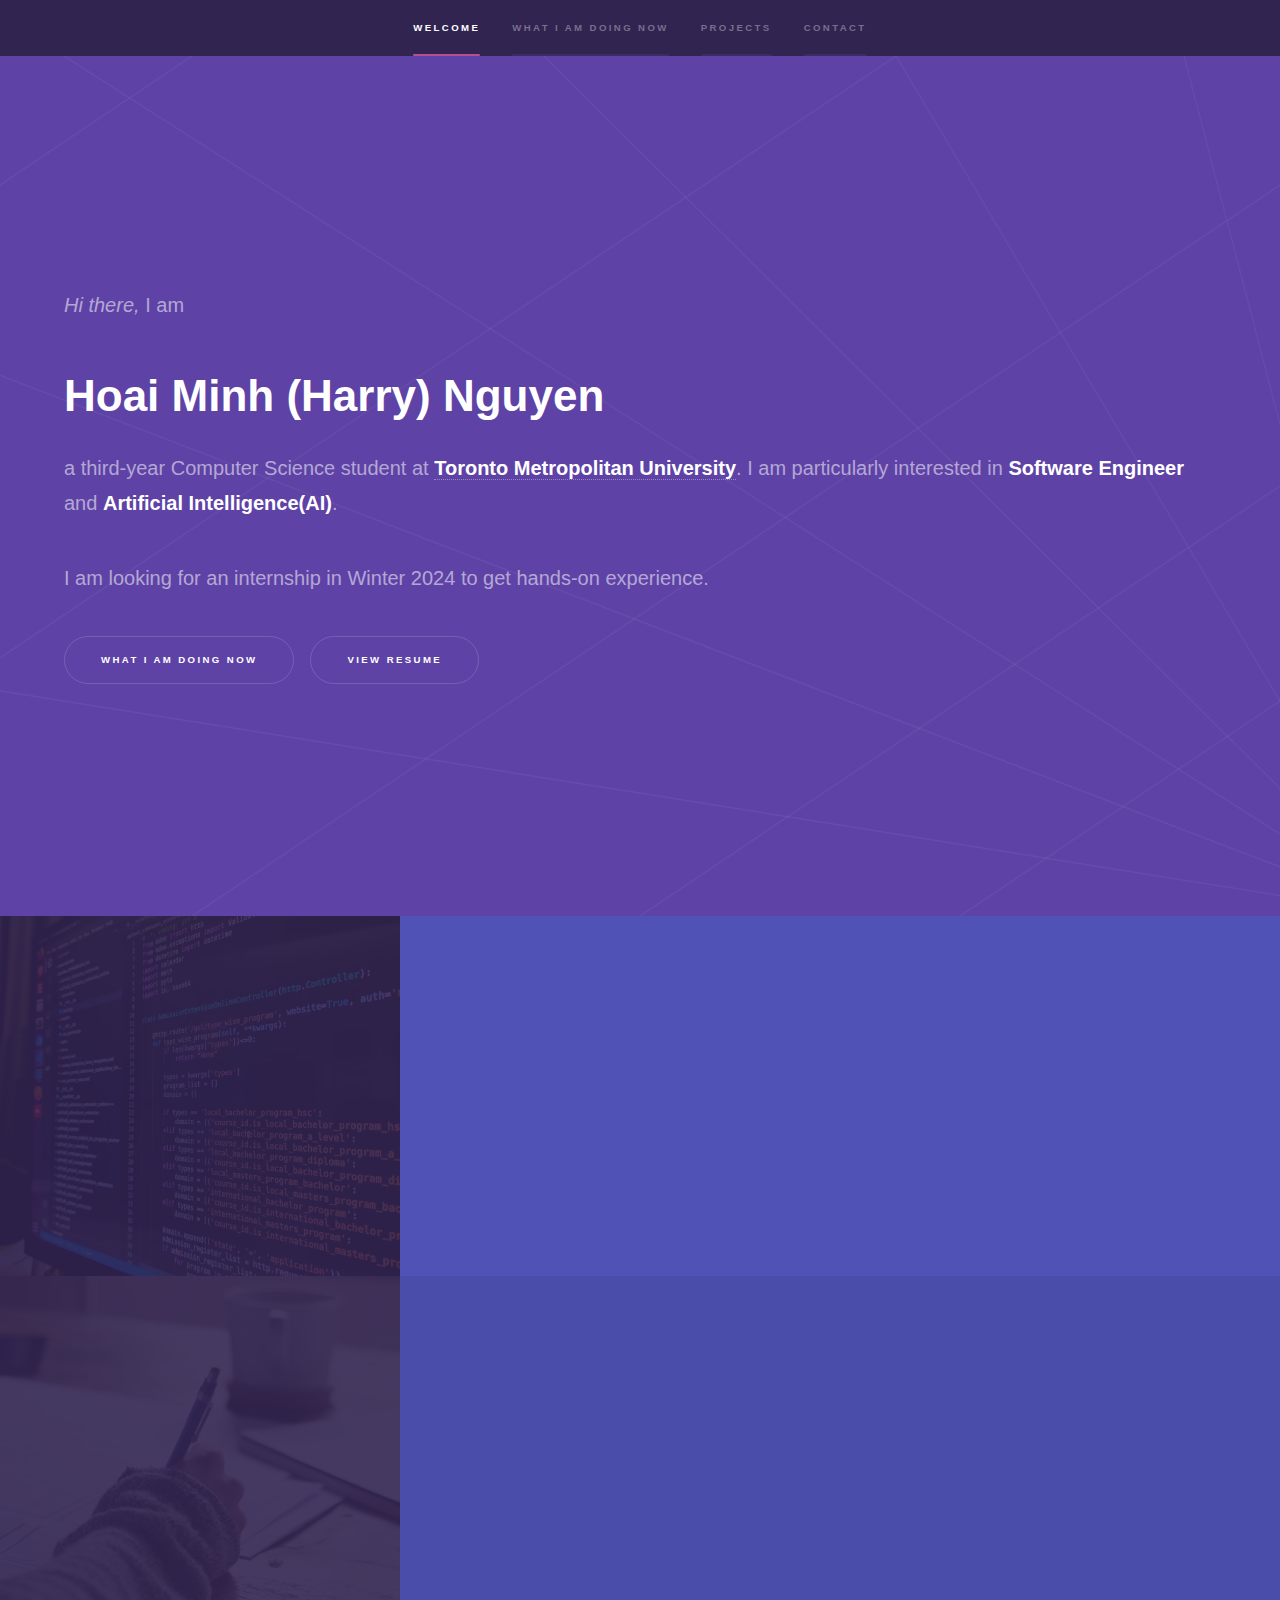
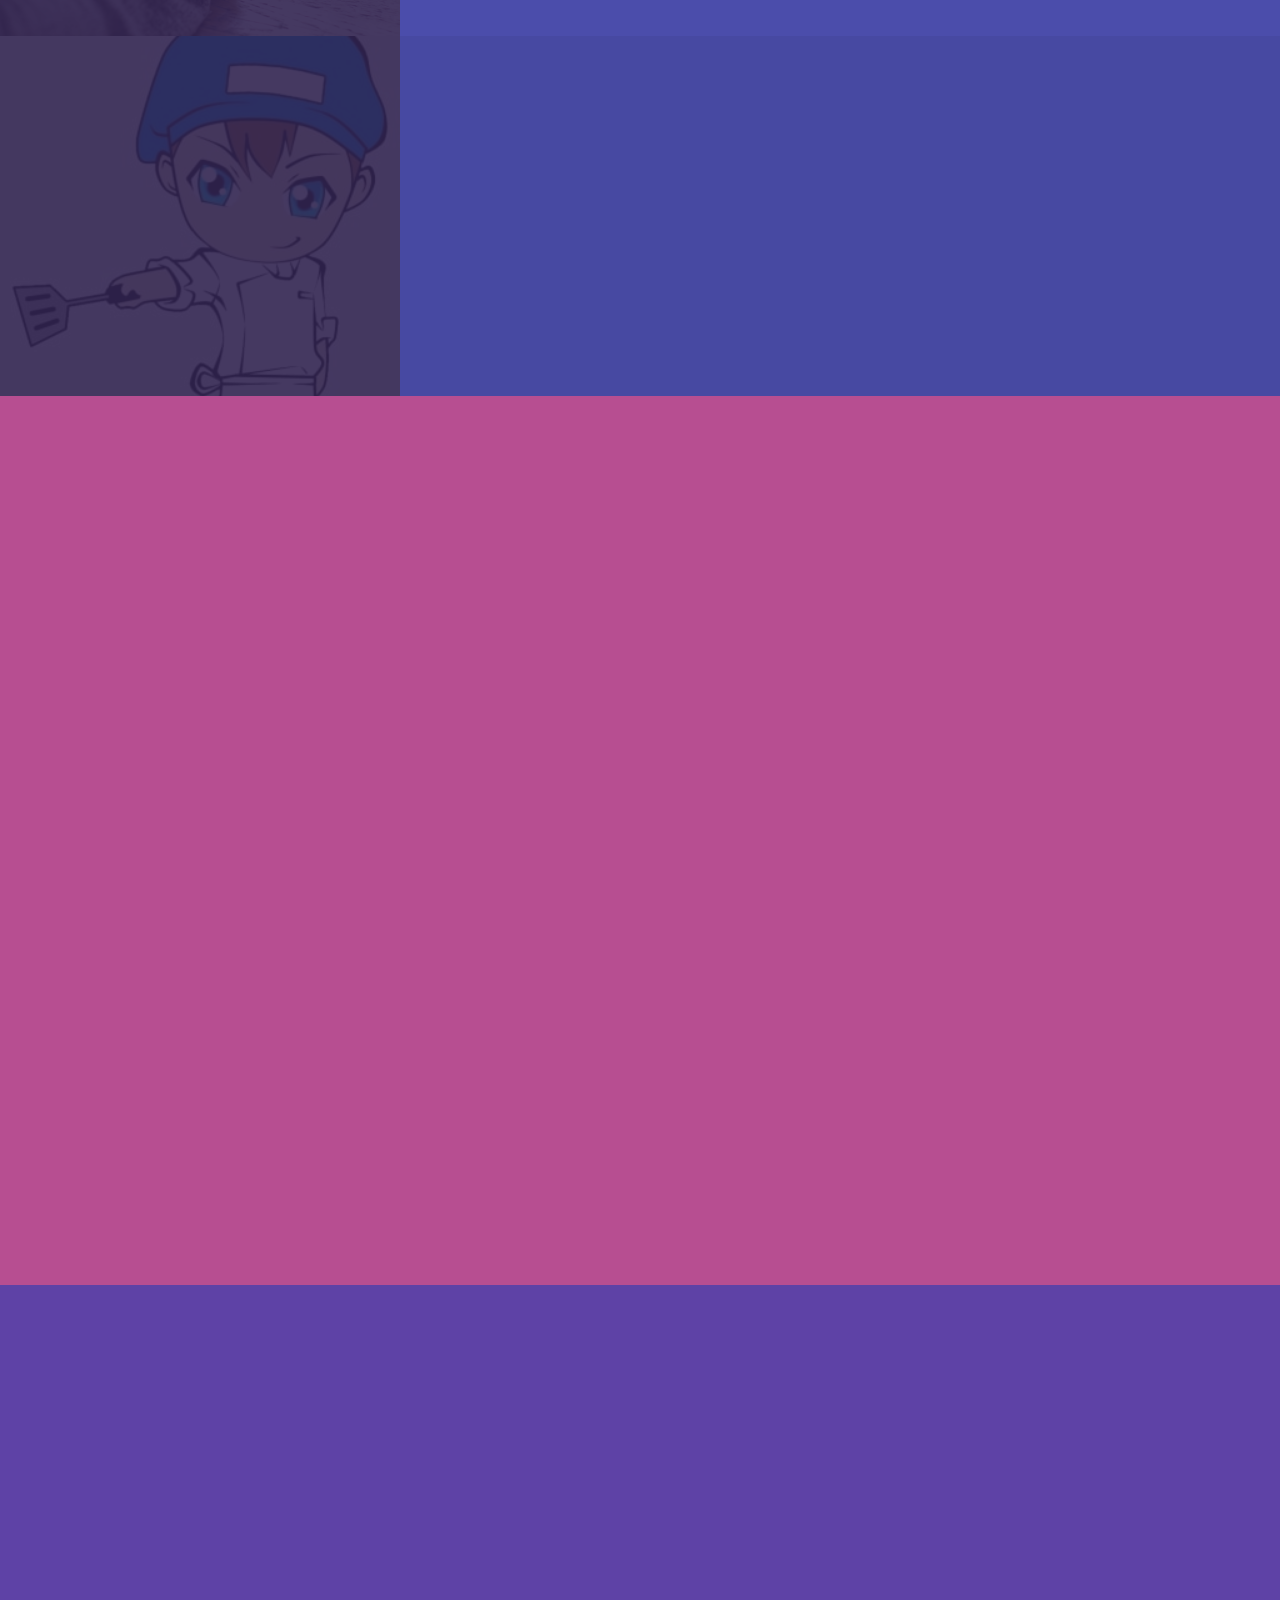
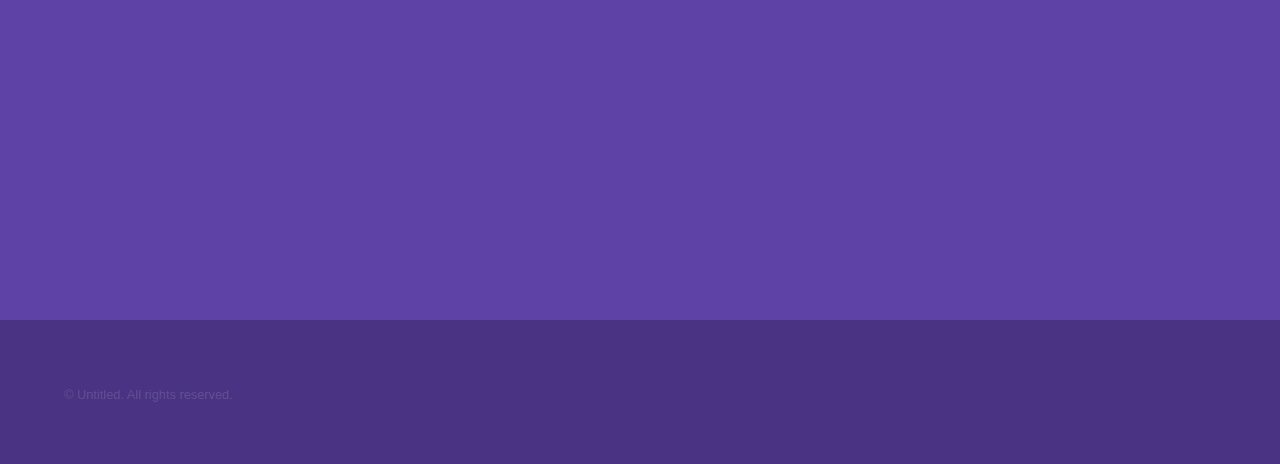
<file: index.html>
<!DOCTYPE HTML>

<html>
	<head>
		<title>Harry's Portfolio</title>
		<meta charset="utf-8" />
		<meta name="viewport" content="width=device-width, initial-scale=1, user-scalable=no" />
		<link rel="stylesheet" href="assets/css/main.css" />
		<noscript><link rel="stylesheet" href="assets/css/noscript.css" /></noscript>
	</head>
	<body class="is-preload">

		<!-- Sidebar -->
			<section id="sidebar">
				<div class="inner">
					<nav>
						<ul>
							<li><a href="#intro">Welcome</a></li>
							<li><a href="#one">What I am doing now</a></li>
							<li><a href="#two">Projects</a></li>
							<li><a href="#three">Contact</a></li>
						</ul>
					</nav>
				</div>
			</section>

		<!-- Wrapper -->
			<div id="wrapper">

				<!-- Intro -->
					<section id="intro" class="wrapper style1 fullscreen fade-up">
						<div class="inner">
							<p><em>Hi there, </em> I am</p>
							<h1>Hoai Minh (Harry) Nguyen</h1>
							<p>a third-year Computer Science student at  <a href="https://www.torontomu.ca/about/" target="_blank"><strong>Toronto Metropolitan University</strong></a>.
							I am particularly interested in <strong>Software Engineer</strong> and <strong>Artificial Intelligence(AI)</strong>.
							</p>
							<p>I am looking for an internship in Winter 2024 to get hands-on experience.</p>
							<ul class="actions">
								<li><a href="#one" class="button scrolly">What I am doing now</a></li>
								<li><a href="https://drive.google.com/file/d/1VvJ-MQIR0ob8voHSursbN7dNALaiKE5k/view?usp=sharing" class="button scrolly" target="_blank">View Resume</a></li>
							</ul>
						</div>
					</section>

				<!-- One -->
					<section id="one" class="wrapper style2 spotlights">
						<section>
							<a href="#one" class="image"><img src="images/pic01.jpg" alt="computer science" data-position="center center" /></a>
							<div class="content">
								<div class="inner">
									<h2>Full-time Student</h2>
									<p> I am currently a third-year student majoring in Computer Science at Toronto Metropolitan University. </p>
									<ul class="actions">
										<li><a href="student.html" class="button">Read more</a></li>
									</ul>
								</div>
							</div>
						</section>
						<section>
							<a href="#one" class="image"><img src="images/pic02.jpg" alt="" data-position="top center" /></a>
							<div class="content">
								<div class="inner">
									<h2>Dedicated Self-Taught</h2>
									<p>I am dedicated to enhancing my skills independently by taking extra online courses via Coursera or Youtube besides courses taught by universities.</p>
									<ul class="actions">
										<li><a href="selfTaught.html" class="button">Read more</a></li>
									</ul>
								</div>
							</div>
						</section>
						<section>
							<a href="#one" class="image"><img src="images/pic03.jpg" alt="" data-position="25% 25%" /></a>
							<div class="content">
								<div class="inner">
									<h2>Part-time Line Cook</h2>
									<p>I do have a part-time job as a line cook at <a href="https://localpubliceatery.com/neighbourhoods/liberty-village/" alt="" target="_blank">Local Public Eatery</a>, one of the best bars in Liberty Village.</p>
									<ul class="actions">
										<li><a href="partTimeJob.html" class="button">Read more</a></li>
									</ul>
								</div>
							</div>
						</section>
					</section>

				<!-- Two -->
					<section id="two" class="wrapper style3 fade-up">
						<div class="inner">
							<h2>Projects</h2>
							<p>These personal projects not only reflect my technical proficiency but also highlight my commitment to continuous learning and a genuine enthusiasm for technology.</p>
							<div class="features">
								<section>
									<!--<span class="icon solid major fa-code"></span> -->
									<h2>Worlde I</h2>
									<p>I build a clone of Wordle, a popular guessing game where the goal is to figure out the correct five-letter word of the day in 6 tries. <a href="./worlde/index.html" alt="" target="_blank">DEMO</a></p>
									<h3>Skills: HTML, CSS, JS</h3>
								</section>
								<section>
									<!--<span class="icon solid major fa-lock"></span> -->
									<h2>Wordle II</h2>
									<p>I build a second clone of Wordle, after learning new library named <strong>React</strong>. And I use <strong>React</strong> to build this version <a href="https://harryn03.github.io/wordle-react/" alt="" target="_blank">DEMO</a></p>
									<h3>Skills: ReactJs</h3>
								</section>
								<section>
									<!-- <span class="icon solid major fa-cog"></span> -->
									<h2>Ecommerce Website</h2>
									<p>E-commerce website project built with <strong>React</strong>. With a user-friendly interface, responsive design, and a dynamic product catalog, this website offers customers a visually appealing and intuitive platform to explore and purchase products <a href="https://harryn03.github.io/ecommerce_website/" alt="" target="_blank">DEMO</a></p>
									<h3>Skills: ReactJs</h3>
								</section>
								<!-- <section>
									<span class="icon solid major fa-desktop"></span>
									<h3>Veroeros quis lorem</h3>
									<p>Phasellus convallis elit id ullam corper amet et pulvinar. Duis aliquam turpis mauris, sed ultricies erat dapibus.</p>
								</section>
								<section>
									<span class="icon solid major fa-link"></span>
									<h3>Urna quis bibendum</h3>
									<p>Phasellus convallis elit id ullam corper amet et pulvinar. Duis aliquam turpis mauris, sed ultricies erat dapibus.</p>
								</section>
								<section>
									<span class="icon major fa-gem"></span>
									<h3>Aliquam urna dapibus</h3>
									<p>Phasellus convallis elit id ullam corper amet et pulvinar. Duis aliquam turpis mauris, sed ultricies erat dapibus.</p>
								</section>
							</div>
							<ul class="actions">
								<li><a href="generic.html" class="button">Learn more</a></li>
							</ul> -->
						</div>
					</section>

				<!-- Three -->
					<section id="three" class="wrapper style1 fade-up">
						<div class="inner">
							<h2>Contact</h2>
							<p>Thank you for your time. If you have any feedback, feel free to leave it below.</p>
							<div class="split style1">
								<section>
									<form method="post" action="#">
										<div class="fields">
											<div class="field half">
												<label for="name">Name</label>
												<input type="text" name="name" id="name" />
											</div>
											<div class="field half">
												<label for="email">Email</label>
												<input type="text" name="email" id="email" />
											</div>
											<div class="field">
												<label for="message">Message</label>
												<textarea name="message" id="message" rows="5"></textarea>
											</div>
										</div>
										<ul class="actions">
											<input type="submit" value="Send message">
										</ul>
									</form>
								</section>
								<section>
									<ul class="contact">
										<li>
											<h3>Address</h3>
											<span>Toronto, ON, Canada<br /> M6E 3R3<br />
											</span>
										</li>
										<li>
											<h3>Email</h3>
											<a href="#">hoaiminh.dev@gmail.com</a>
										</li>
										<li>
											<h3>Phone</h3>
											<span>(437) 256-2044</span>
										</li>
										<li>
											<h3>Social</h3>
											<ul class="icons">
												<li><a href="https://www.facebook.com/hoaiminh.nguyen2003/" alt="" target="_blank" class="icon brands fa-facebook-f"><span class="label">Facebook</span></a></li>
												<li><a href="https://github.com/harryN03" alt="" target="_blank" class="icon brands fa-github"><span class="label">GitHub</span></a></li>
												<li><a href="https://www.instagram.com/harry_ng03/" alt="" target="_blank" class="icon brands fa-instagram"><span class="label">Instagram</span></a></li>
												<li><a href="https://www.linkedin.com/in/harrynguyen2003/" alt="" target="_blank" class="icon brands fa-linkedin-in"><span class="label">LinkedIn</span></a></li>
											</ul>
										</li>
									</ul>
								</section>
							</div>
						</div>
					</section>

			</div>

		<!-- Footer -->
			<footer id="footer" class="wrapper style1-alt">
				<div class="inner">
					<ul class="menu">
						<li>&copy; Untitled. All rights reserved.</li>
					</ul>
				</div>
			</footer>

		<!-- Scripts -->
			<script src="assets/js/jquery.min.js"></script>
			<script src="assets/js/jquery.scrollex.min.js"></script>
			<script src="assets/js/jquery.scrolly.min.js"></script>
			<script src="assets/js/browser.min.js"></script>
			<script src="assets/js/breakpoints.min.js"></script>
			<script src="assets/js/util.js"></script>
			<script src="assets/js/main.js"></script>

	</body>
</html>
</file>
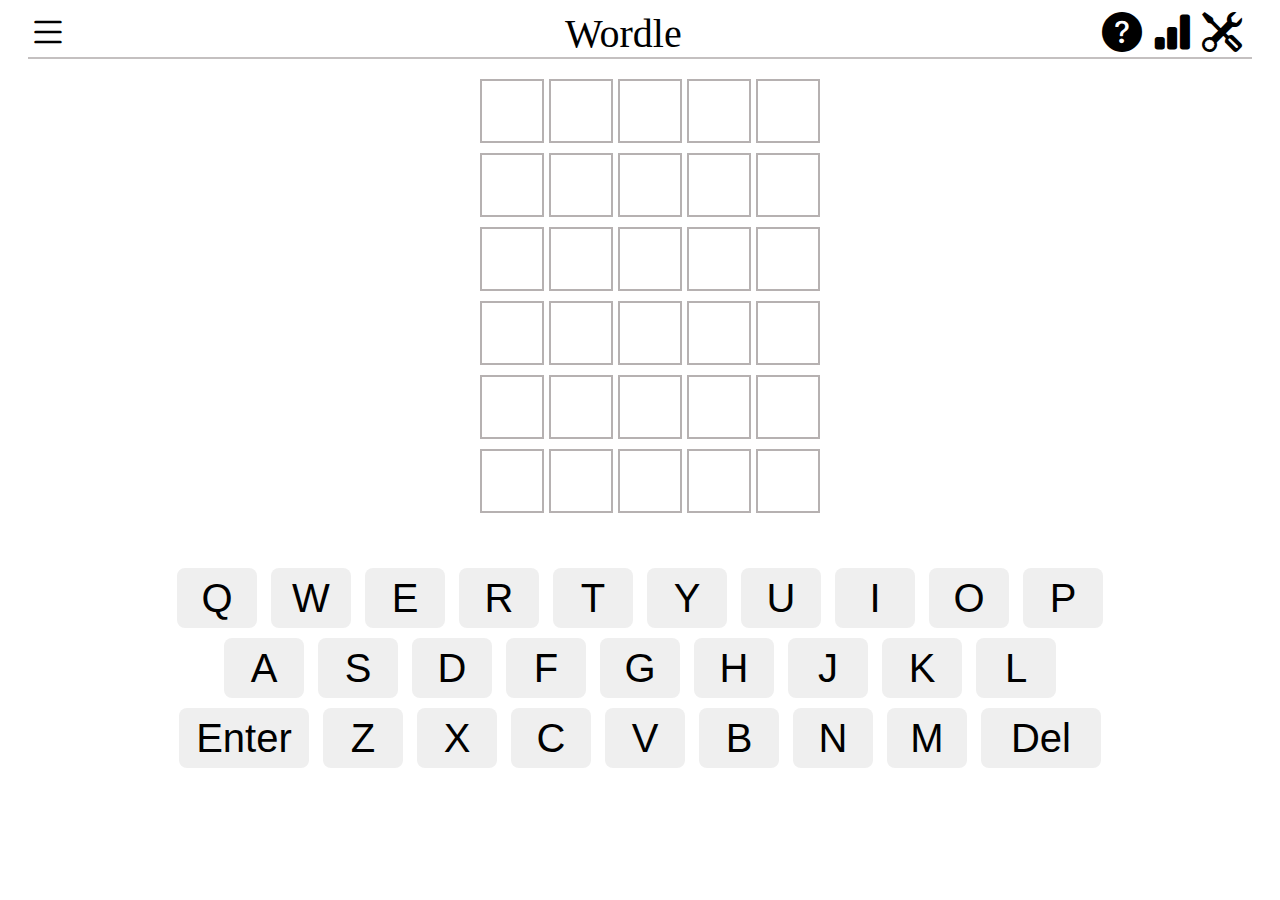
<file: worlde/index.html>
<!DOCTYPE html>
<html lang="en">
<head>
    <meta charset="UTF-8">
    <meta http-equiv="X-UA-Compatible" content="IE=edge">
    <meta name="viewport" content="width=device-width, initial-scale=1.0">
    <title>Wordle Clone</title>
    <link rel="stylesheet" href="styles.css">
    <link rel="stylesheet" href="https://cdn.jsdelivr.net/npm/bootstrap-icons@1.10.3/font/bootstrap-icons.css">
</head>
<body>
    <header>
        <div><i class="bi bi-list"></i></div>
        <div>Wordle</div>
        <div>
            <i class="bi bi-question-circle-fill"></i>
            <i class="bi bi-bar-chart-fill"></i>
            <i class="bi bi-tools"></i>
        </div>
    </header>

    <section class="game-board">
        <div class="row" id="row1" data-letters="">
            <div class="guess" id="row1guess1"></div>
            <div class="guess" id="row1guess2"></div>
            <div class="guess" id="row1guess3"></div>
            <div class="guess" id="row1guess4"></div>
            <div class="guess" id="row1guess5"></div>
        </div>
        <div class="row" id="row2" data-letters="">
            <div class="guess" id="row2guess1"></div>
            <div class="guess" id="row2guess2"></div>
            <div class="guess" id="row2guess3"></div>
            <div class="guess" id="row2guess4"></div>
            <div class="guess" id="row2guess5"></div>
        </div>
        <div class="row" id="row3" data-letters="">
            <div class="guess" id="row3guess1"></div>
            <div class="guess" id="row3guess2"></div>
            <div class="guess" id="row3guess3"></div>
            <div class="guess" id="row3guess4"></div>
            <div class="guess" id="row3guess5"></div>
        </div>
        <div class="row" id="row4" data-letters="">
            <div class="guess" id="row4guess1"></div>
            <div class="guess" id="row4guess2"></div>
            <div class="guess" id="row4guess3"></div>
            <div class="guess" id="row4guess4"></div>
            <div class="guess" id="row4guess5"></div>
        </div>
        <div class="row" id="row5" data-letters="">
            <div class="guess" id="row5guess1"></div>
            <div class="guess" id="row5guess2"></div>
            <div class="guess" id="row5guess3"></div>
            <div class="guess" id="row5guess4"></div>
            <div class="guess" id="row5guess5"></div>
        </div>
        <div class="row" id="row6" data-letters="">
            <div class="guess" id="row6guess1"></div>
            <div class="guess" id="row6guess2"></div>
            <div class="guess" id="row6guess3"></div>
            <div class="guess" id="row6guess4"></div>
            <div class="guess" id="row6guess5"></div>
        </div>
        <button class="playAgain play-again" type="button">Play Again</button>
    </section>
    
    <div id="keyboard">
        <div class="first-row">
            <button class="keyboard-button" id="Q">Q</button>
            <button class="keyboard-button" id="W">W</button>
            <button class="keyboard-button" id="E">E</button>
            <button class="keyboard-button" id="R">R</button>
            <button class="keyboard-button" id="T">T</button>
            <button class="keyboard-button" id="Y">Y</button>
            <button class="keyboard-button" id="U">U</button>
            <button class="keyboard-button" id="I">I</button>
            <button class="keyboard-button" id="O">O</button>
            <button class="keyboard-button" id="P">P</button>
        </div>
        <div class="second-row">
            <button class="keyboard-button" id="A">A</button>
            <button class="keyboard-button" id="S">S</button>
            <button class="keyboard-button" id="D">D</button>
            <button class="keyboard-button" id="F">F</button>
            <button class="keyboard-button" id="G">G</button>
            <button class="keyboard-button" id="H">H</button>
            <button class="keyboard-button" id="J">J</button>
            <button class="keyboard-button" id="K">K</button>
            <button class="keyboard-button" id="L">L</button>
        </div>
        <div class="third-row">
            <button class="keyboard-button" style="width: 130px">Enter</button>
            <button class="keyboard-button" id="Z">Z</button>
            <button class="keyboard-button" id="X">X</button>
            <button class="keyboard-button" id="C">C</button>
            <button class="keyboard-button" id="V">V</button>
            <button class="keyboard-button" id="B">B</button>
            <button class="keyboard-button" id="N">N</button>
            <button class="keyboard-button" id="M">M</button>
            <button class="keyboard-button" style="width: 120px">Del</button> 
        </div>
    </div>
    <section class="result">
        <div class="pop-up" id="lose-pop-up">
            <img src="sadFace.PNG" width="150">
            <p>You are out of guess</p>
            <p id="solution"></p>
            <button class="play-again">Try again</button>
        </div>   
        
        <div class="pop-up" id="win-pop-up">
            <img src="tick.PNG" width="150">
            <p>YOU WIN</p>
            <p>CONGRATULATION!!!</p>
            <div class="end">
                <button type="button" id="close">Close <i class="bi bi-x"></i></button>
                <button type="button" class="play-again">Play again</button>
            </div>
        </div>

        <div class="pop-up" id="alert">
            <img src="cross.PNG" width="150">
            <p>Your guess must contains 5 characters</p>
            <button type="button" id="close-alert">Close <i class="bi bi-x"></i></button>
        </div>
    </section>


    <section class="keyboard"></section>

    <script src="script.js" type="module"></script>
</body>
</html>
</file>
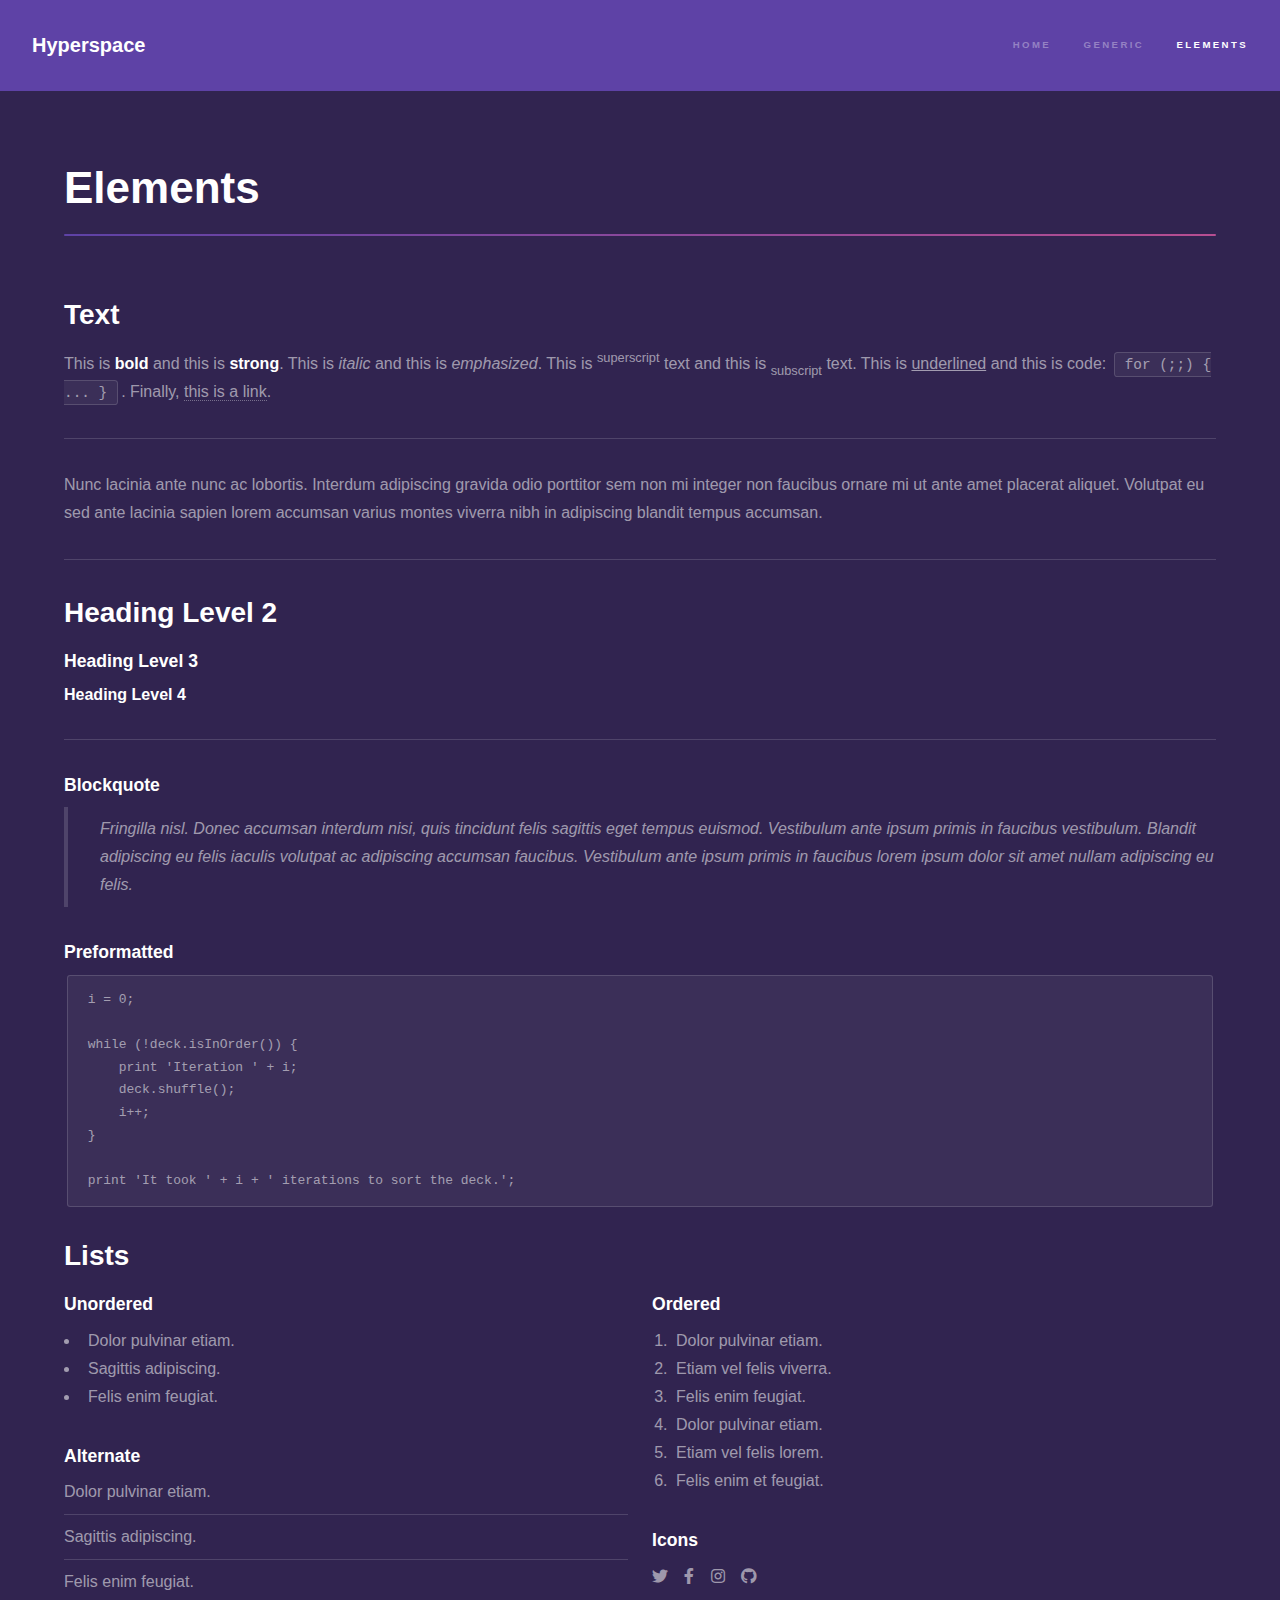
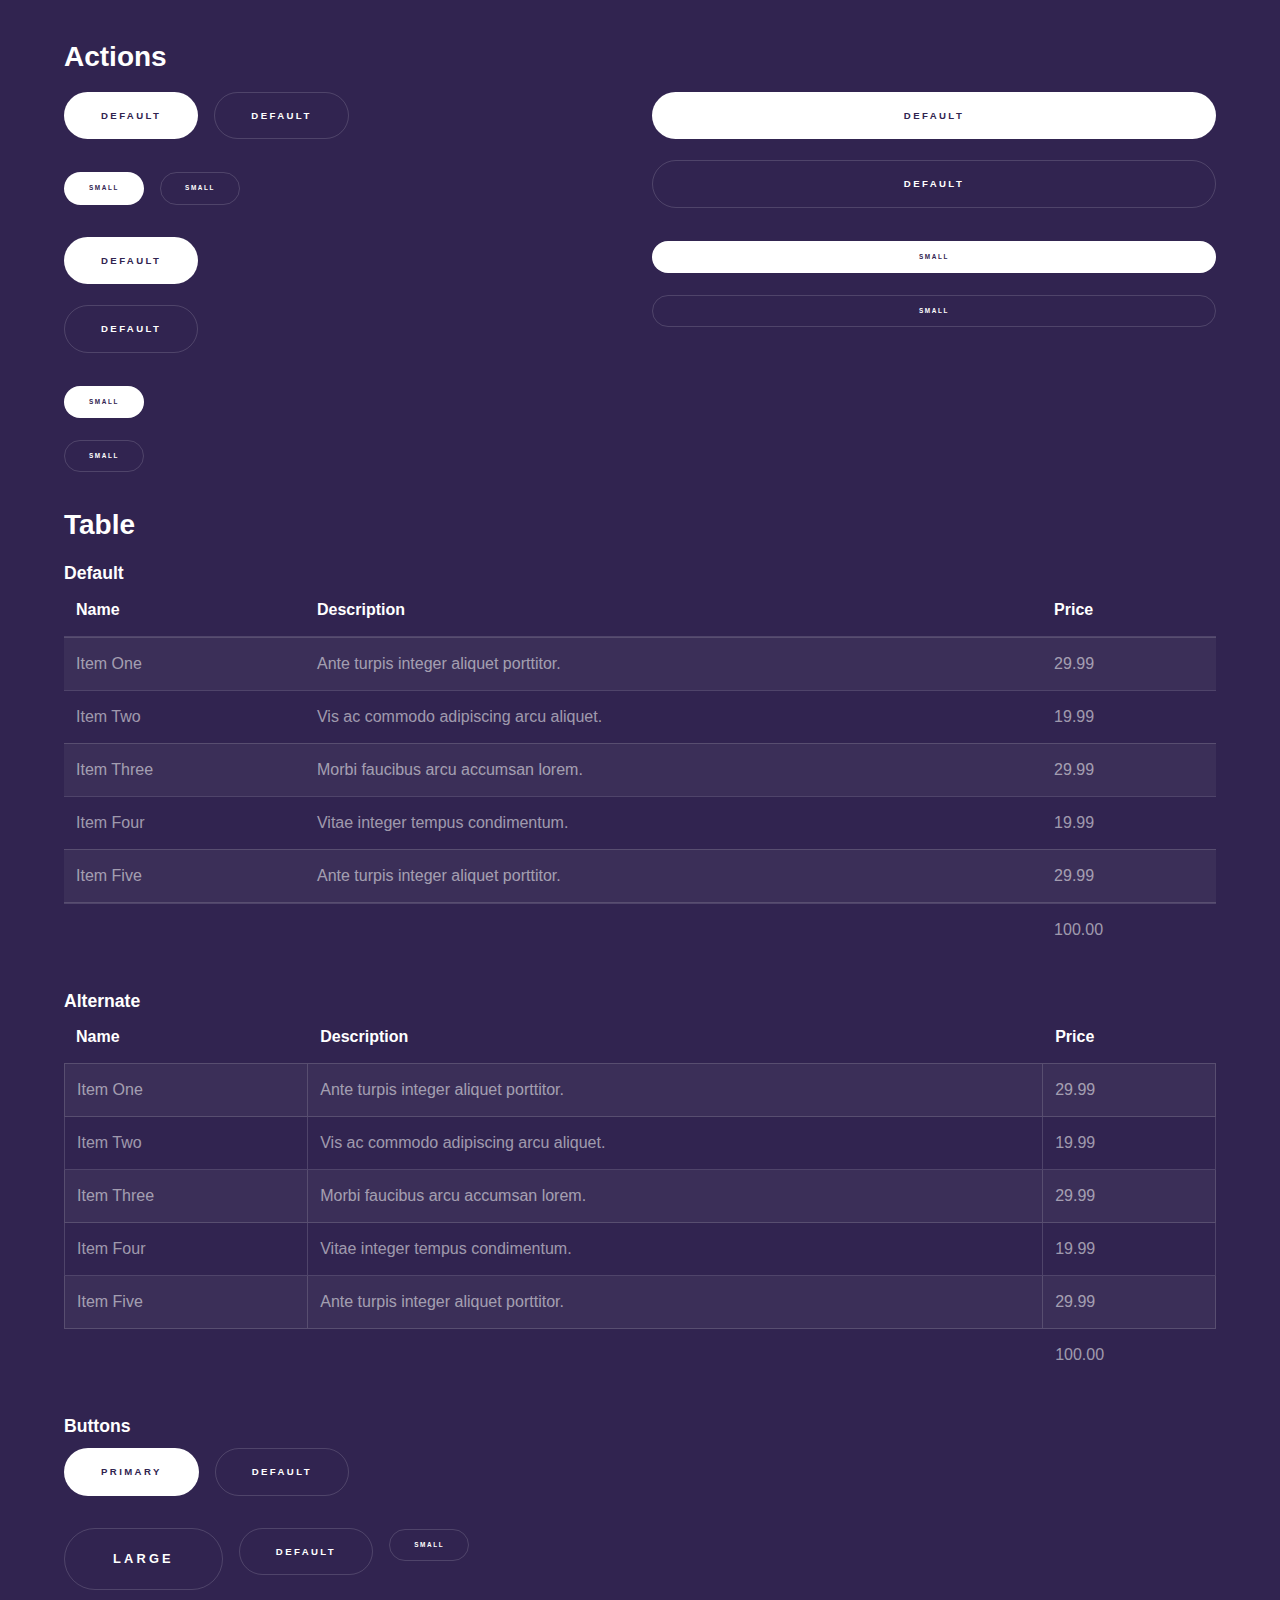
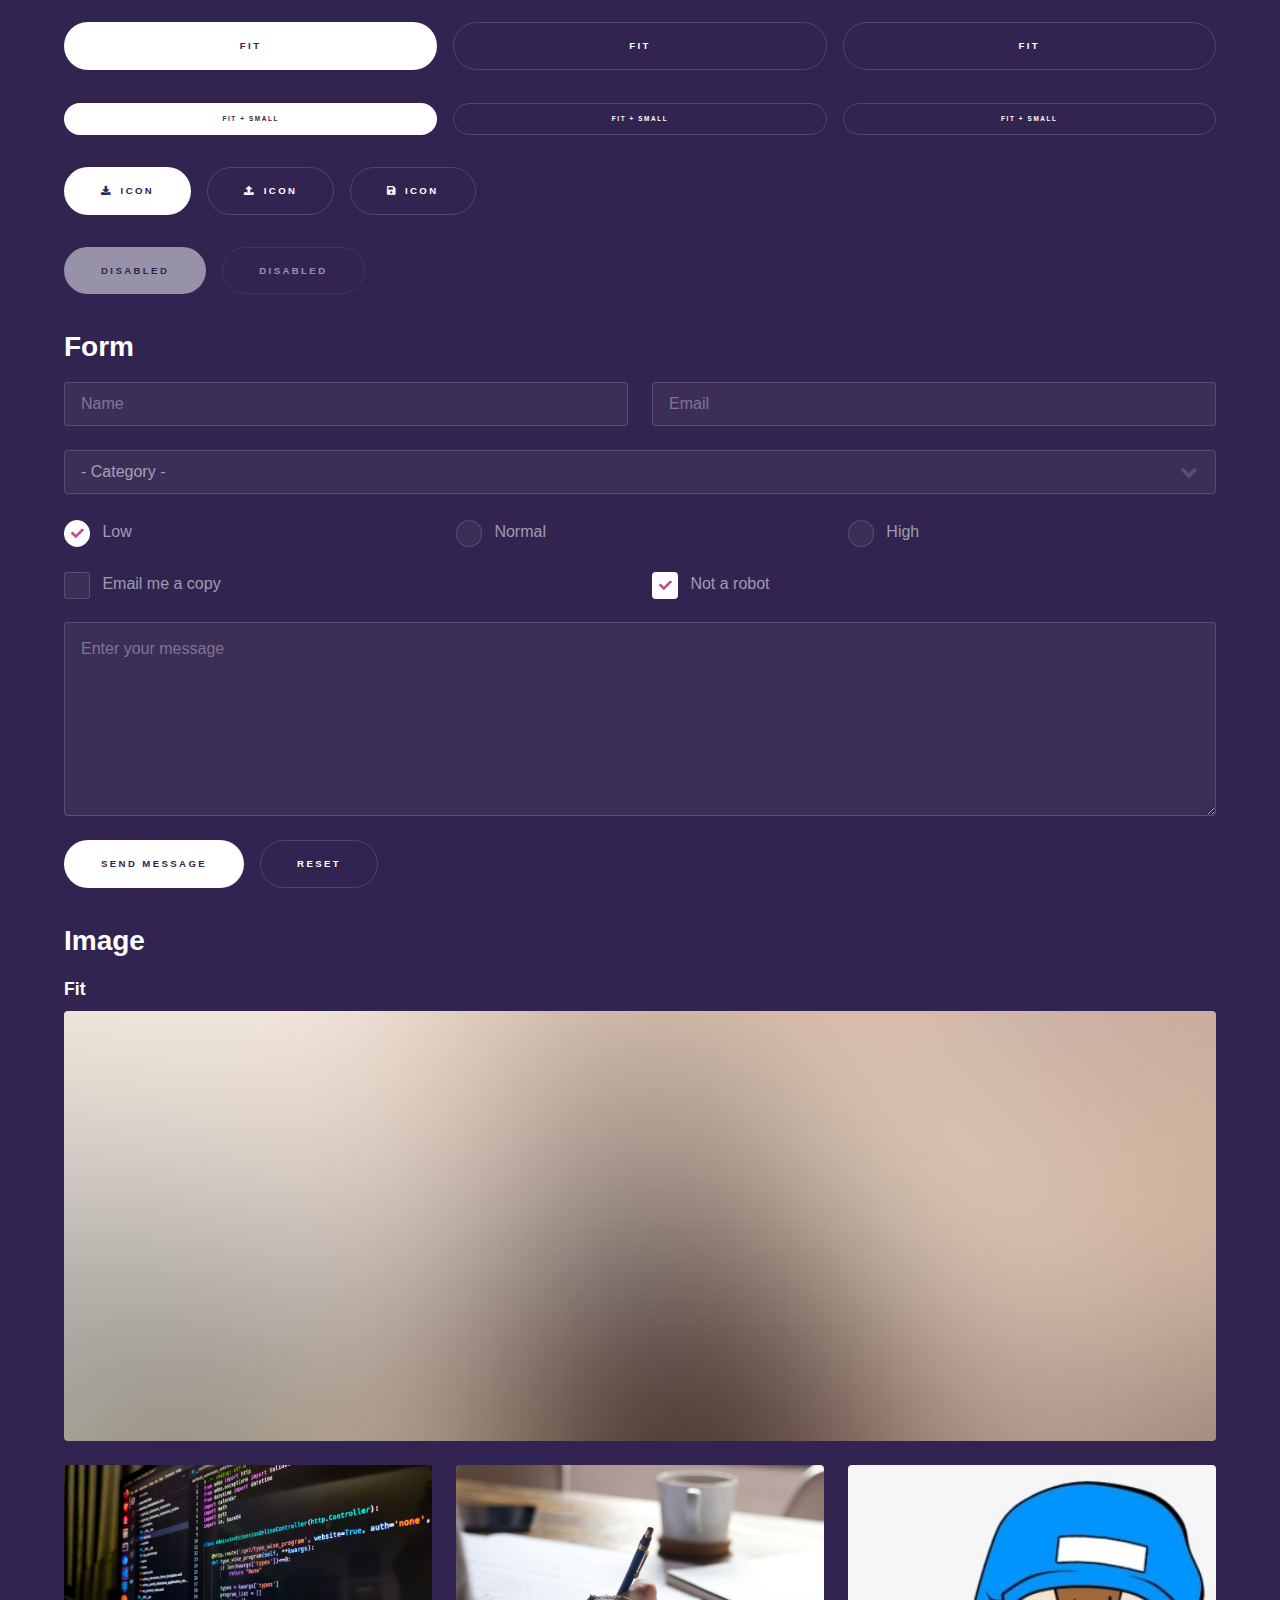
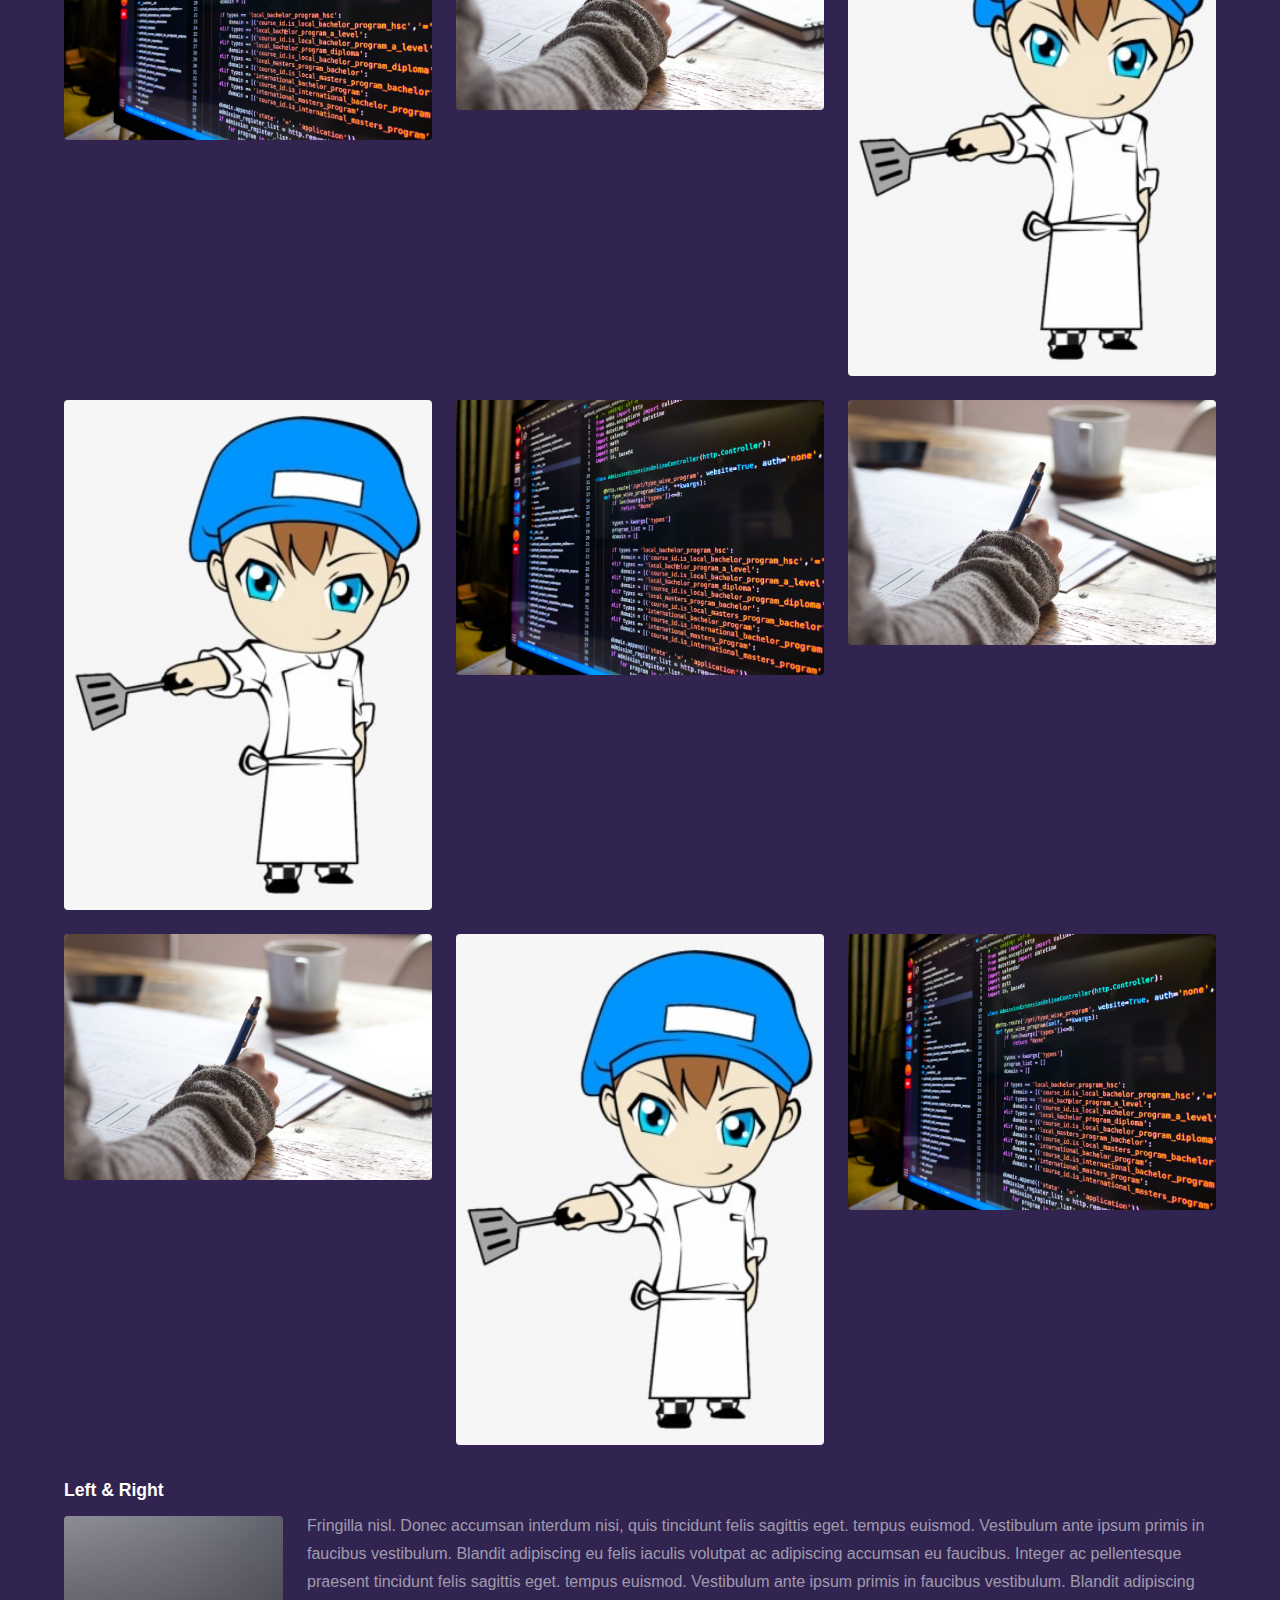
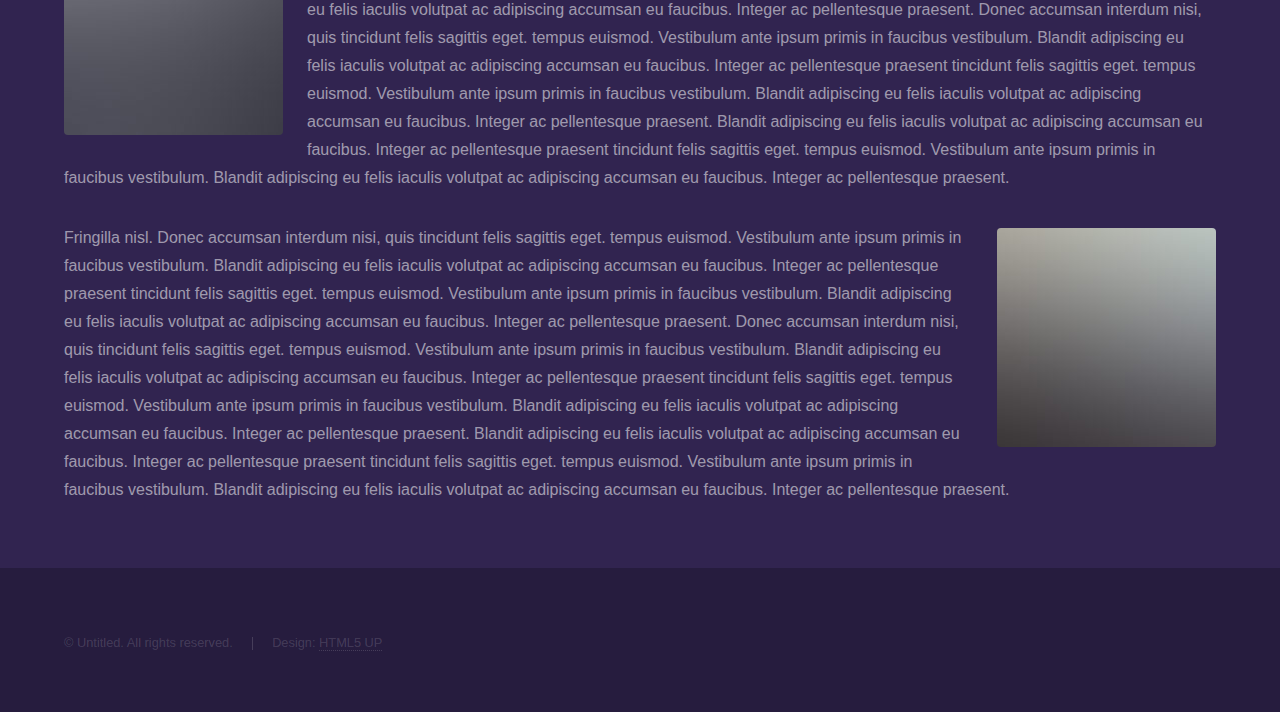
<file: elements.html>
<!DOCTYPE HTML>

<html>
	<head>
		<title>Elements - Hyperspace by HTML5 UP</title>
		<meta charset="utf-8" />
		<meta name="viewport" content="width=device-width, initial-scale=1, user-scalable=no" />
		<link rel="stylesheet" href="assets/css/main.css" />
		<noscript><link rel="stylesheet" href="assets/css/noscript.css" /></noscript>
	</head>
	<body class="is-preload">

		<!-- Header -->
			<header id="header">
				<a href="index.html" class="title">Hyperspace</a>
				<nav>
					<ul>
						<li><a href="index.html">Home</a></li>
						<li><a href="generic.html">Generic</a></li>
						<li><a href="elements.html"  class="active">Elements</a></li>
					</ul>
				</nav>
			</header>

		<!-- Wrapper -->
			<div id="wrapper">

				<!-- Main -->
					<section id="main" class="wrapper">
						<div class="inner">
							<h1 class="major">Elements</h1>

							<!-- Text -->
								<section>
									<h2>Text</h2>
									<p>This is <b>bold</b> and this is <strong>strong</strong>. This is <i>italic</i> and this is <em>emphasized</em>.
									This is <sup>superscript</sup> text and this is <sub>subscript</sub> text.
									This is <u>underlined</u> and this is code: <code>for (;;) { ... }</code>. Finally, <a href="#">this is a link</a>.</p>
									<hr />
									<p>Nunc lacinia ante nunc ac lobortis. Interdum adipiscing gravida odio porttitor sem non mi integer non faucibus ornare mi ut ante amet placerat aliquet. Volutpat eu sed ante lacinia sapien lorem accumsan varius montes viverra nibh in adipiscing blandit tempus accumsan.</p>
									<hr />
									<h2>Heading Level 2</h2>
									<h3>Heading Level 3</h3>
									<h4>Heading Level 4</h4>
									<hr />
									<h3>Blockquote</h3>
									<blockquote>Fringilla nisl. Donec accumsan interdum nisi, quis tincidunt felis sagittis eget tempus euismod. Vestibulum ante ipsum primis in faucibus vestibulum. Blandit adipiscing eu felis iaculis volutpat ac adipiscing accumsan faucibus. Vestibulum ante ipsum primis in faucibus lorem ipsum dolor sit amet nullam adipiscing eu felis.</blockquote>
									<h3>Preformatted</h3>
									<pre><code>i = 0;

while (!deck.isInOrder()) {
    print 'Iteration ' + i;
    deck.shuffle();
    i++;
}

print 'It took ' + i + ' iterations to sort the deck.';</code></pre>
								</section>

							<!-- Lists -->
								<section>
									<h2>Lists</h2>
									<div class="row">
										<div class="col-6 col-12-medium">
											<h3>Unordered</h3>
											<ul>
												<li>Dolor pulvinar etiam.</li>
												<li>Sagittis adipiscing.</li>
												<li>Felis enim feugiat.</li>
											</ul>
											<h3>Alternate</h3>
											<ul class="alt">
												<li>Dolor pulvinar etiam.</li>
												<li>Sagittis adipiscing.</li>
												<li>Felis enim feugiat.</li>
											</ul>
										</div>
										<div class="col-6 col-12-medium">
											<h3>Ordered</h3>
											<ol>
												<li>Dolor pulvinar etiam.</li>
												<li>Etiam vel felis viverra.</li>
												<li>Felis enim feugiat.</li>
												<li>Dolor pulvinar etiam.</li>
												<li>Etiam vel felis lorem.</li>
												<li>Felis enim et feugiat.</li>
											</ol>
											<h3>Icons</h3>
											<ul class="icons">
												<li><a href="#" class="icon brands fa-twitter"><span class="label">Twitter</span></a></li>
												<li><a href="#" class="icon brands fa-facebook-f"><span class="label">Facebook</span></a></li>
												<li><a href="#" class="icon brands fa-instagram"><span class="label">Instagram</span></a></li>
												<li><a href="#" class="icon brands fa-github"><span class="label">Github</span></a></li>
											</ul>
										</div>
									</div>
									<h2>Actions</h2>
									<div class="row">
										<div class="col-6 col-12-medium">
											<ul class="actions">
												<li><a href="#" class="button primary">Default</a></li>
												<li><a href="#" class="button">Default</a></li>
											</ul>
											<ul class="actions small">
												<li><a href="#" class="button primary small">Small</a></li>
												<li><a href="#" class="button small">Small</a></li>
											</ul>
											<ul class="actions stacked">
												<li><a href="#" class="button primary">Default</a></li>
												<li><a href="#" class="button">Default</a></li>
											</ul>
											<ul class="actions stacked">
												<li><a href="#" class="button primary small">Small</a></li>
												<li><a href="#" class="button small">Small</a></li>
											</ul>
										</div>
										<div class="col-6 col-12-medium">
											<ul class="actions stacked">
												<li><a href="#" class="button primary fit">Default</a></li>
												<li><a href="#" class="button fit">Default</a></li>
											</ul>
											<ul class="actions stacked">
												<li><a href="#" class="button primary small fit">Small</a></li>
												<li><a href="#" class="button small fit">Small</a></li>
											</ul>
										</div>
									</div>
								</section>

							<!-- Table -->
								<section>
									<h2>Table</h2>
									<h3>Default</h3>
									<div class="table-wrapper">
										<table>
											<thead>
												<tr>
													<th>Name</th>
													<th>Description</th>
													<th>Price</th>
												</tr>
											</thead>
											<tbody>
												<tr>
													<td>Item One</td>
													<td>Ante turpis integer aliquet porttitor.</td>
													<td>29.99</td>
												</tr>
												<tr>
													<td>Item Two</td>
													<td>Vis ac commodo adipiscing arcu aliquet.</td>
													<td>19.99</td>
												</tr>
												<tr>
													<td>Item Three</td>
													<td> Morbi faucibus arcu accumsan lorem.</td>
													<td>29.99</td>
												</tr>
												<tr>
													<td>Item Four</td>
													<td>Vitae integer tempus condimentum.</td>
													<td>19.99</td>
												</tr>
												<tr>
													<td>Item Five</td>
													<td>Ante turpis integer aliquet porttitor.</td>
													<td>29.99</td>
												</tr>
											</tbody>
											<tfoot>
												<tr>
													<td colspan="2"></td>
													<td>100.00</td>
												</tr>
											</tfoot>
										</table>
									</div>

									<h3>Alternate</h3>
									<div class="table-wrapper">
										<table class="alt">
											<thead>
												<tr>
													<th>Name</th>
													<th>Description</th>
													<th>Price</th>
												</tr>
											</thead>
											<tbody>
												<tr>
													<td>Item One</td>
													<td>Ante turpis integer aliquet porttitor.</td>
													<td>29.99</td>
												</tr>
												<tr>
													<td>Item Two</td>
													<td>Vis ac commodo adipiscing arcu aliquet.</td>
													<td>19.99</td>
												</tr>
												<tr>
													<td>Item Three</td>
													<td> Morbi faucibus arcu accumsan lorem.</td>
													<td>29.99</td>
												</tr>
												<tr>
													<td>Item Four</td>
													<td>Vitae integer tempus condimentum.</td>
													<td>19.99</td>
												</tr>
												<tr>
													<td>Item Five</td>
													<td>Ante turpis integer aliquet porttitor.</td>
													<td>29.99</td>
												</tr>
											</tbody>
											<tfoot>
												<tr>
													<td colspan="2"></td>
													<td>100.00</td>
												</tr>
											</tfoot>
										</table>
									</div>
								</section>

							<!-- Buttons -->
								<section>
									<h3>Buttons</h3>
									<ul class="actions">
										<li><a href="#" class="button primary">Primary</a></li>
										<li><a href="#" class="button">Default</a></li>
									</ul>
									<ul class="actions">
										<li><a href="#" class="button large">Large</a></li>
										<li><a href="#" class="button">Default</a></li>
										<li><a href="#" class="button small">Small</a></li>
									</ul>
									<ul class="actions fit">
										<li><a href="#" class="button primary fit">Fit</a></li>
										<li><a href="#" class="button fit">Fit</a></li>
										<li><a href="#" class="button fit">Fit</a></li>
									</ul>
									<ul class="actions fit small">
										<li><a href="#" class="button primary fit small">Fit + Small</a></li>
										<li><a href="#" class="button fit small">Fit + Small</a></li>
										<li><a href="#" class="button fit small">Fit + Small</a></li>
									</ul>
									<ul class="actions">
										<li><a href="#" class="button primary icon solid fa-download">Icon</a></li>
										<li><a href="#" class="button icon solid fa-upload">Icon</a></li>
										<li><a href="#" class="button icon solid fa-save">Icon</a></li>
									</ul>
									<ul class="actions">
										<li><span class="button primary disabled">Disabled</span></li>
										<li><span class="button disabled">Disabled</span></li>
									</ul>
								</section>

							<!-- Form -->
								<section>
									<h2>Form</h2>
									<form method="post" action="#">
										<div class="row gtr-uniform">
											<div class="col-6 col-12-xsmall">
												<input type="text" name="demo-name" id="demo-name" value="" placeholder="Name" />
											</div>
											<div class="col-6 col-12-xsmall">
												<input type="email" name="demo-email" id="demo-email" value="" placeholder="Email" />
											</div>
											<div class="col-12">
												<select name="demo-category" id="demo-category">
													<option value="">- Category -</option>
													<option value="1">Manufacturing</option>
													<option value="1">Shipping</option>
													<option value="1">Administration</option>
													<option value="1">Human Resources</option>
												</select>
											</div>
											<div class="col-4 col-12-small">
												<input type="radio" id="demo-priority-low" name="demo-priority" checked>
												<label for="demo-priority-low">Low</label>
											</div>
											<div class="col-4 col-12-small">
												<input type="radio" id="demo-priority-normal" name="demo-priority">
												<label for="demo-priority-normal">Normal</label>
											</div>
											<div class="col-4 col-12-small">
												<input type="radio" id="demo-priority-high" name="demo-priority">
												<label for="demo-priority-high">High</label>
											</div>
											<div class="col-6 col-12-small">
												<input type="checkbox" id="demo-copy" name="demo-copy">
												<label for="demo-copy">Email me a copy</label>
											</div>
											<div class="col-6 col-12-small">
												<input type="checkbox" id="demo-human" name="demo-human" checked>
												<label for="demo-human">Not a robot</label>
											</div>
											<div class="col-12">
												<textarea name="demo-message" id="demo-message" placeholder="Enter your message" rows="6"></textarea>
											</div>
											<div class="col-12">
												<ul class="actions">
													<li><input type="submit" value="Send Message" class="primary" /></li>
													<li><input type="reset" value="Reset" /></li>
												</ul>
											</div>
										</div>
									</form>
								</section>

							<!-- Image -->
								<section>
									<h2>Image</h2>
									<h3>Fit</h3>
									<div class="box alt">
										<div class="row gtr-uniform">
											<div class="col-12"><span class="image fit"><img src="images/pic04.jpg" alt="" /></span></div>
											<div class="col-4"><span class="image fit"><img src="images/pic01.jpg" alt="" /></span></div>
											<div class="col-4"><span class="image fit"><img src="images/pic02.jpg" alt="" /></span></div>
											<div class="col-4"><span class="image fit"><img src="images/pic03.jpg" alt="" /></span></div>
											<div class="col-4"><span class="image fit"><img src="images/pic03.jpg" alt="" /></span></div>
											<div class="col-4"><span class="image fit"><img src="images/pic01.jpg" alt="" /></span></div>
											<div class="col-4"><span class="image fit"><img src="images/pic02.jpg" alt="" /></span></div>
											<div class="col-4"><span class="image fit"><img src="images/pic02.jpg" alt="" /></span></div>
											<div class="col-4"><span class="image fit"><img src="images/pic03.jpg" alt="" /></span></div>
											<div class="col-4"><span class="image fit"><img src="images/pic01.jpg" alt="" /></span></div>
										</div>
									</div>
									<h3>Left &amp; Right</h3>
									<p><span class="image left"><img src="images/pic05.jpg" alt="" /></span>Fringilla nisl. Donec accumsan interdum nisi, quis tincidunt felis sagittis eget. tempus euismod. Vestibulum ante ipsum primis in faucibus vestibulum. Blandit adipiscing eu felis iaculis volutpat ac adipiscing accumsan eu faucibus. Integer ac pellentesque praesent tincidunt felis sagittis eget. tempus euismod. Vestibulum ante ipsum primis in faucibus vestibulum. Blandit adipiscing eu felis iaculis volutpat ac adipiscing accumsan eu faucibus. Integer ac pellentesque praesent. Donec accumsan interdum nisi, quis tincidunt felis sagittis eget. tempus euismod. Vestibulum ante ipsum primis in faucibus vestibulum. Blandit adipiscing eu felis iaculis volutpat ac adipiscing accumsan eu faucibus. Integer ac pellentesque praesent tincidunt felis sagittis eget. tempus euismod. Vestibulum ante ipsum primis in faucibus vestibulum. Blandit adipiscing eu felis iaculis volutpat ac adipiscing accumsan eu faucibus. Integer ac pellentesque praesent. Blandit adipiscing eu felis iaculis volutpat ac adipiscing accumsan eu faucibus. Integer ac pellentesque praesent tincidunt felis sagittis eget. tempus euismod. Vestibulum ante ipsum primis in faucibus vestibulum. Blandit adipiscing eu felis iaculis volutpat ac adipiscing accumsan eu faucibus. Integer ac pellentesque praesent.</p>
									<p><span class="image right"><img src="images/pic06.jpg" alt="" /></span>Fringilla nisl. Donec accumsan interdum nisi, quis tincidunt felis sagittis eget. tempus euismod. Vestibulum ante ipsum primis in faucibus vestibulum. Blandit adipiscing eu felis iaculis volutpat ac adipiscing accumsan eu faucibus. Integer ac pellentesque praesent tincidunt felis sagittis eget. tempus euismod. Vestibulum ante ipsum primis in faucibus vestibulum. Blandit adipiscing eu felis iaculis volutpat ac adipiscing accumsan eu faucibus. Integer ac pellentesque praesent. Donec accumsan interdum nisi, quis tincidunt felis sagittis eget. tempus euismod. Vestibulum ante ipsum primis in faucibus vestibulum. Blandit adipiscing eu felis iaculis volutpat ac adipiscing accumsan eu faucibus. Integer ac pellentesque praesent tincidunt felis sagittis eget. tempus euismod. Vestibulum ante ipsum primis in faucibus vestibulum. Blandit adipiscing eu felis iaculis volutpat ac adipiscing accumsan eu faucibus. Integer ac pellentesque praesent. Blandit adipiscing eu felis iaculis volutpat ac adipiscing accumsan eu faucibus. Integer ac pellentesque praesent tincidunt felis sagittis eget. tempus euismod. Vestibulum ante ipsum primis in faucibus vestibulum. Blandit adipiscing eu felis iaculis volutpat ac adipiscing accumsan eu faucibus. Integer ac pellentesque praesent.</p>
								</section>

						</div>
					</section>

			</div>

		<!-- Footer -->
			<footer id="footer" class="wrapper alt">
				<div class="inner">
					<ul class="menu">
						<li>&copy; Untitled. All rights reserved.</li><li>Design: <a href="http://html5up.net">HTML5 UP</a></li>
					</ul>
				</div>
			</footer>

		<!-- Scripts -->
			<script src="assets/js/jquery.min.js"></script>
			<script src="assets/js/jquery.scrollex.min.js"></script>
			<script src="assets/js/jquery.scrolly.min.js"></script>
			<script src="assets/js/browser.min.js"></script>
			<script src="assets/js/breakpoints.min.js"></script>
			<script src="assets/js/util.js"></script>
			<script src="assets/js/main.js"></script>

	</body>
</html>
</file>
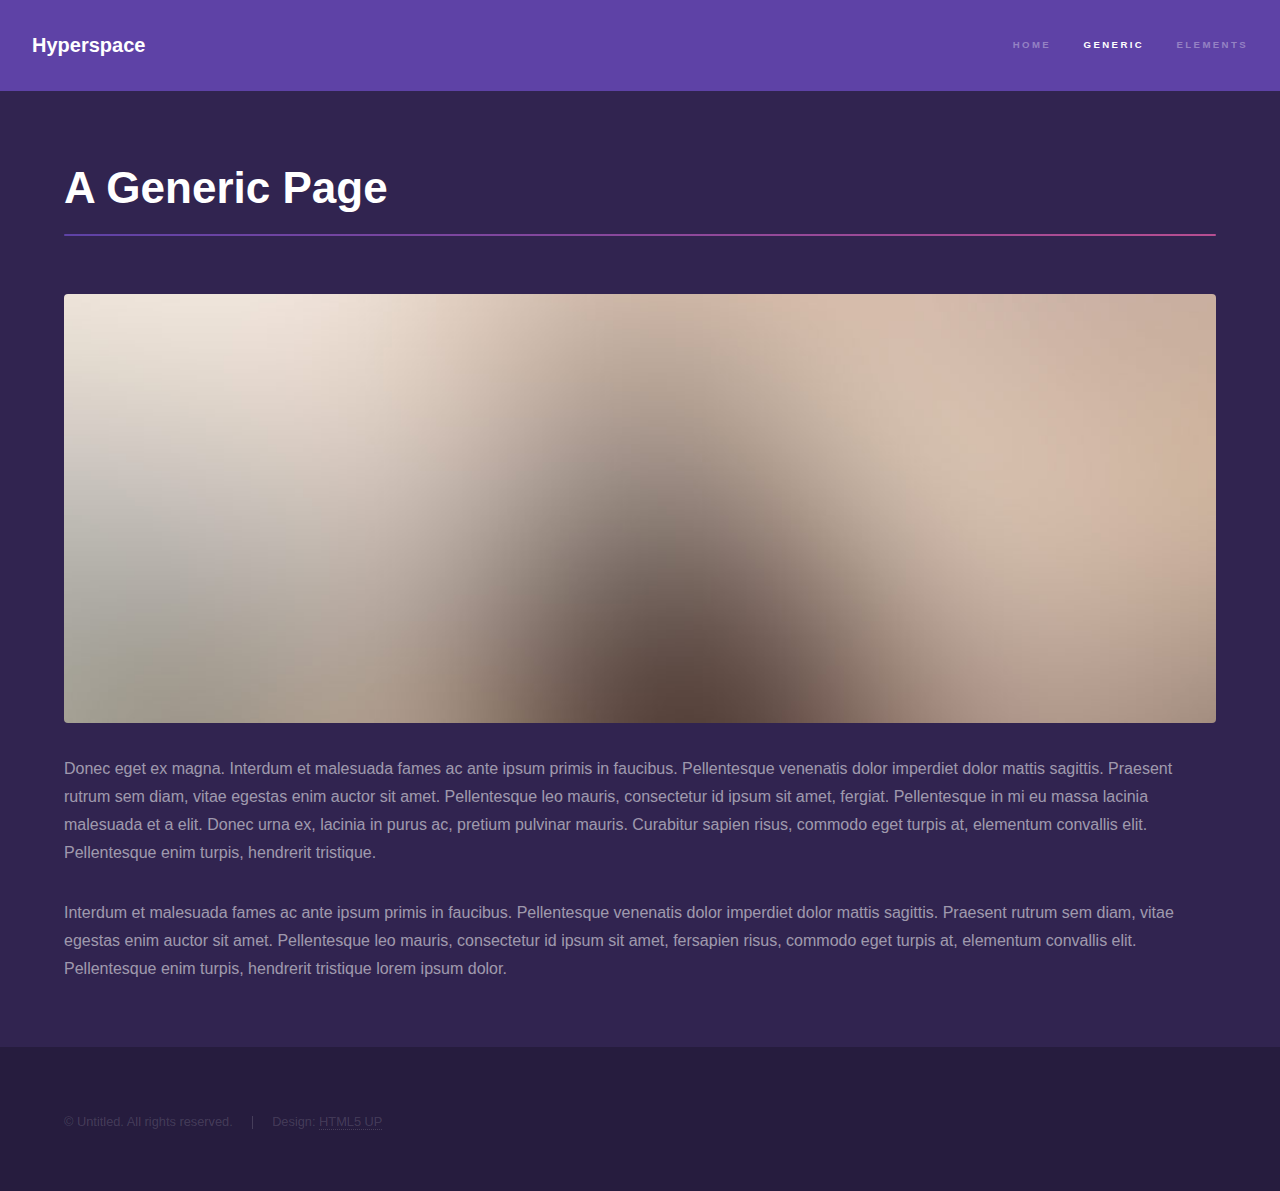
<file: generic.html>
<!DOCTYPE HTML>

<html>
	<head>
		<title>Generic - Hyperspace by HTML5 UP</title>
		<meta charset="utf-8" />
		<meta name="viewport" content="width=device-width, initial-scale=1, user-scalable=no" />
		<link rel="stylesheet" href="assets/css/main.css" />
		<noscript><link rel="stylesheet" href="assets/css/noscript.css" /></noscript>
	</head>
	<body class="is-preload">

		<!-- Header -->
			<header id="header">
				<a href="index.html" class="title">Hyperspace</a>
				<nav>
					<ul>
						<li><a href="index.html">Home</a></li>
						<li><a href="generic.html" class="active">Generic</a></li>
						<li><a href="elements.html">Elements</a></li>
					</ul>
				</nav>
			</header>

		<!-- Wrapper -->
			<div id="wrapper">

				<!-- Main -->
					<section id="main" class="wrapper">
						<div class="inner">
							<h1 class="major">A Generic Page</h1>
							<span class="image fit"><img src="images/pic04.jpg" alt="" /></span>
							<p>Donec eget ex magna. Interdum et malesuada fames ac ante ipsum primis in faucibus. Pellentesque venenatis dolor imperdiet dolor mattis sagittis. Praesent rutrum sem diam, vitae egestas enim auctor sit amet. Pellentesque leo mauris, consectetur id ipsum sit amet, fergiat. Pellentesque in mi eu massa lacinia malesuada et a elit. Donec urna ex, lacinia in purus ac, pretium pulvinar mauris. Curabitur sapien risus, commodo eget turpis at, elementum convallis elit. Pellentesque enim turpis, hendrerit tristique.</p>
							<p>Interdum et malesuada fames ac ante ipsum primis in faucibus. Pellentesque venenatis dolor imperdiet dolor mattis sagittis. Praesent rutrum sem diam, vitae egestas enim auctor sit amet. Pellentesque leo mauris, consectetur id ipsum sit amet, fersapien risus, commodo eget turpis at, elementum convallis elit. Pellentesque enim turpis, hendrerit tristique lorem ipsum dolor.</p>
						</div>
					</section>

			</div>

		<!-- Footer -->
			<footer id="footer" class="wrapper alt">
				<div class="inner">
					<ul class="menu">
						<li>&copy; Untitled. All rights reserved.</li><li>Design: <a href="http://html5up.net">HTML5 UP</a></li>
					</ul>
				</div>
			</footer>

		<!-- Scripts -->
			<script src="assets/js/jquery.min.js"></script>
			<script src="assets/js/jquery.scrollex.min.js"></script>
			<script src="assets/js/jquery.scrolly.min.js"></script>
			<script src="assets/js/browser.min.js"></script>
			<script src="assets/js/breakpoints.min.js"></script>
			<script src="assets/js/util.js"></script>
			<script src="assets/js/main.js"></script>

	</body>
</html>
</file>
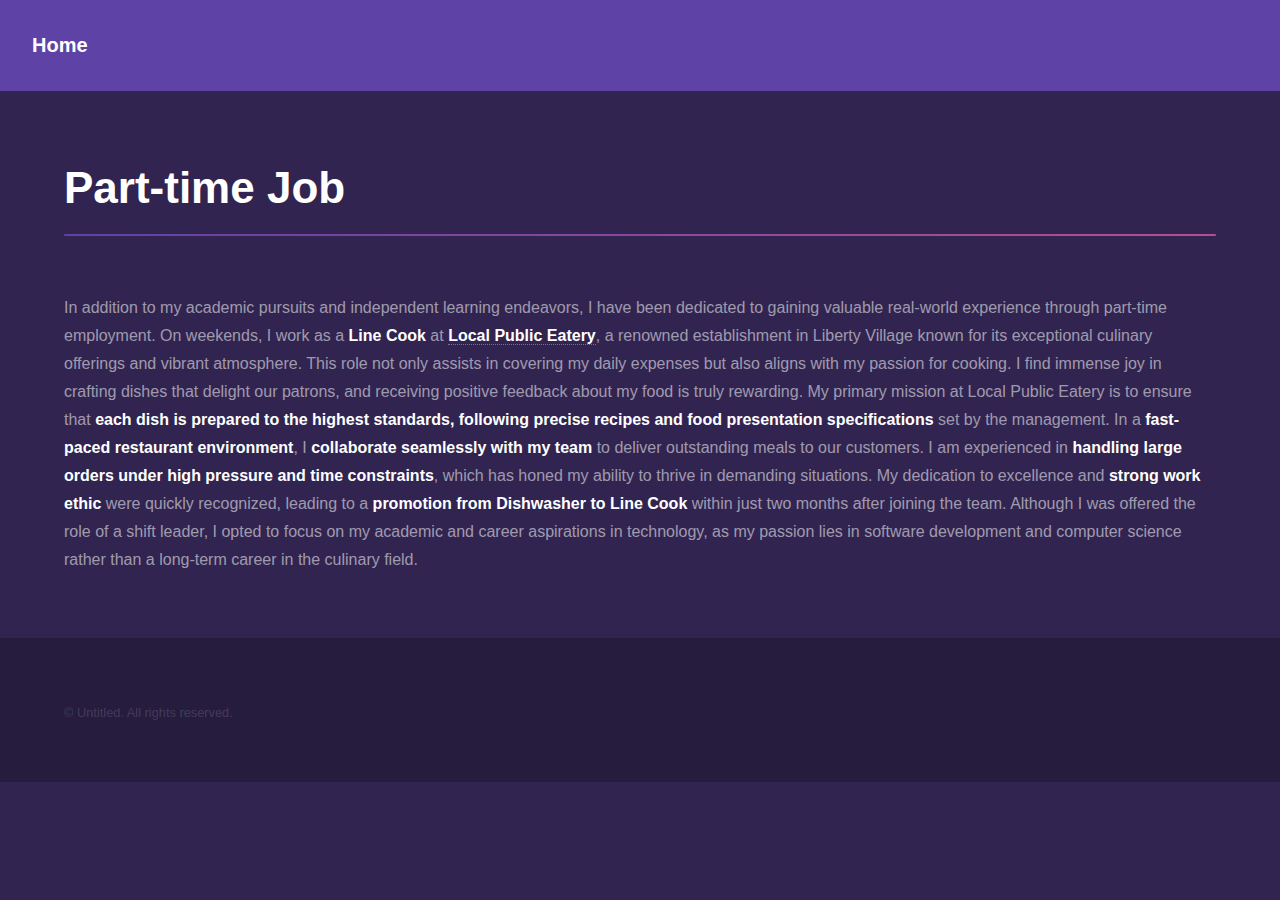
<file: partTimeJob.html>
<!DOCTYPE HTML>

<html>
	<head>
		<title>Part-time Job</title>
		<meta charset="utf-8" />
		<meta name="viewport" content="width=device-width, initial-scale=1, user-scalable=no" />
		<link rel="stylesheet" href="assets/css/main.css" />
		<noscript><link rel="stylesheet" href="assets/css/noscript.css" /></noscript>
	</head>
	<body class="is-preload">

		<!-- Header -->
			<header id="header">
				<a href="index.html" class="title">Home</a>
				<!-- <nav>
					<ul>
						<li><a href="index.html">Home</a></li>
						<li><a href="generic.html" class="active">Generic</a></li>
						<li><a href="elements.html">Elements</a></li>
					</ul> -->
				<!-- </nav> -->
			</header>

		<!-- Wrapper -->
			<div id="wrapper">

				<!-- Main -->
					<section id="main" class="wrapper">
						<div class="inner">
							<h1 class="major">Part-time Job</h1>
							<p>In addition to my academic pursuits and independent learning endeavors, I have been dedicated to gaining valuable real-world experience through part-time employment. 
                                On weekends, I work as a <strong>Line Cook</strong> at <strong><a href="https://localpubliceatery.com/neighbourhoods/liberty-village/" alt="" target="_blank">Local Public Eatery</a></strong>, a renowned establishment in Liberty Village known for its exceptional culinary offerings and vibrant atmosphere. 
                                This role not only assists in covering my daily expenses but also aligns with my passion for cooking. 
                                I find immense joy in crafting dishes that delight our patrons, and receiving positive feedback about my food is truly rewarding. 
                                My primary mission at Local Public Eatery is to ensure that <strong>each dish is prepared to the highest standards, following precise recipes and food presentation specifications </strong> set by the management. 
                                In a <strong>fast-paced restaurant environment</strong>, I <strong>collaborate seamlessly with my team</strong> to deliver outstanding meals to our customers. 
                                I am experienced in <strong>handling large orders under high pressure and time constraints</strong>, which has honed my ability to thrive in demanding situations. 
                                My dedication to excellence and <strong>strong work ethic</strong> were quickly recognized, leading to a <strong>promotion from Dishwasher to Line Cook</strong> within just two months after joining the team. 
                                Although I was offered the role of a shift leader, I opted to focus on my academic and career aspirations in technology, as my passion lies in software development and computer science rather than a long-term career in the culinary field.</p>
                        </div>
					</section>

			</div>

		<!-- Footer -->
			<footer id="footer" class="wrapper alt">
				<div class="inner">
					<ul class="menu">
						<li>&copy; Untitled. All rights reserved.</li>
					</ul>
				</div>
			</footer>

		<!-- Scripts -->
			<script src="assets/js/jquery.min.js"></script>
			<script src="assets/js/jquery.scrollex.min.js"></script>
			<script src="assets/js/jquery.scrolly.min.js"></script>
			<script src="assets/js/browser.min.js"></script>
			<script src="assets/js/breakpoints.min.js"></script>
			<script src="assets/js/util.js"></script>
			<script src="assets/js/main.js"></script>

	</body>
</html>
</file>
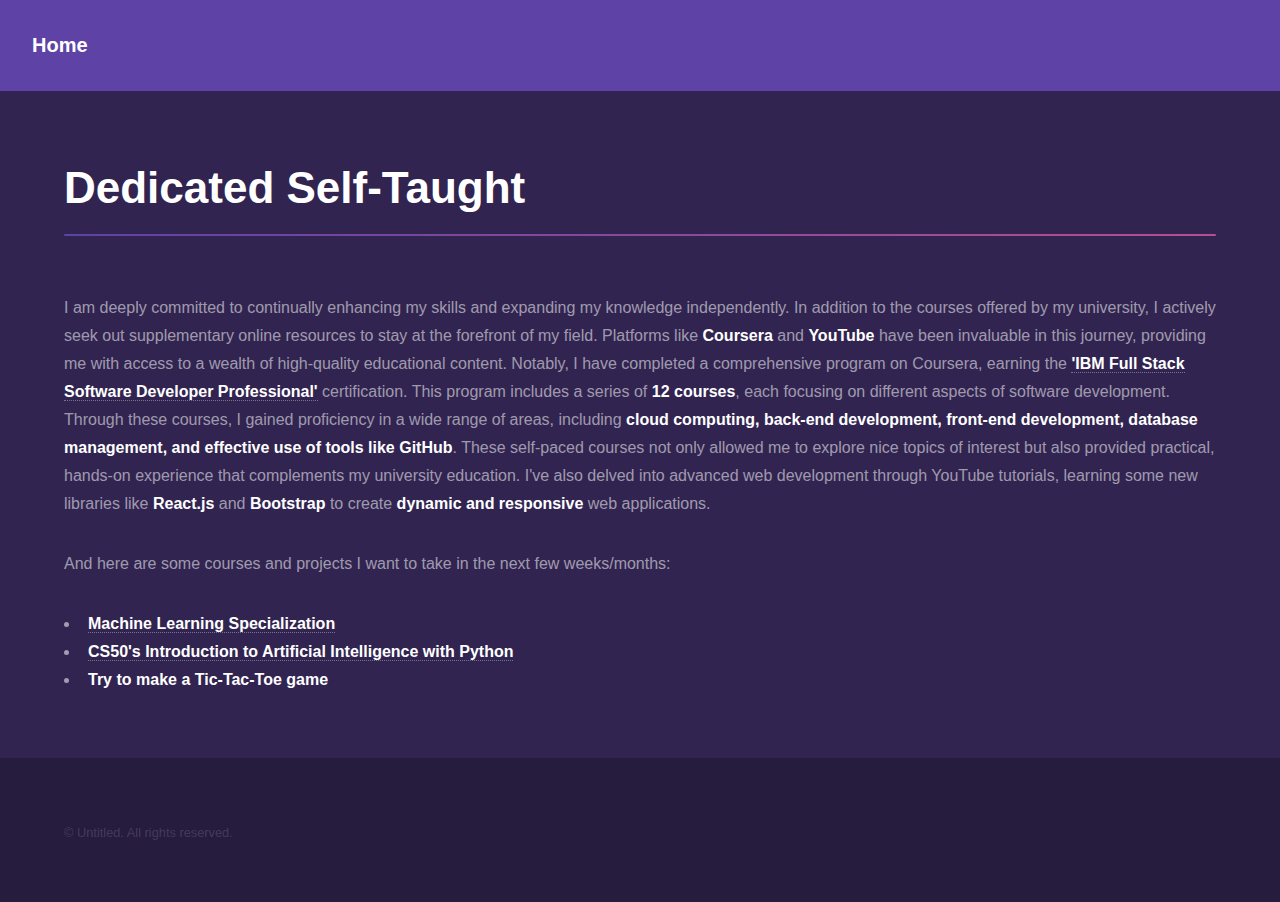
<file: selfTaught.html>
<!DOCTYPE HTML>

<html>
	<head>
		<title>Dedicated Self-Taught</title>
		<meta charset="utf-8" />
		<meta name="viewport" content="width=device-width, initial-scale=1, user-scalable=no" />
		<link rel="stylesheet" href="assets/css/main.css" />
		<noscript><link rel="stylesheet" href="assets/css/noscript.css" /></noscript>
	</head>
	<body class="is-preload">

		<!-- Header -->
			<header id="header">
				<a href="index.html" class="title">Home</a>
				<!-- <nav>
					<ul>
						<li><a href="index.html">Home</a></li>
						<li><a href="generic.html" class="active">Generic</a></li>
						<li><a href="elements.html">Elements</a></li>
					</ul> -->
				<!-- </nav> -->
			</header>

		<!-- Wrapper -->
			<div id="wrapper">

				<!-- Main -->
					<section id="main" class="wrapper">
						<div class="inner">
							<h1 class="major">Dedicated Self-Taught</h1>
							<p>I am deeply committed to continually enhancing my skills and expanding my knowledge independently. 
                                In addition to the courses offered by my university, I actively seek out supplementary online resources to stay at the forefront of my field. 
                                Platforms like <strong>Coursera</strong> and <strong>YouTube</strong> have been invaluable in this journey, providing me with access to a wealth of high-quality educational content.
                                Notably, I have completed a comprehensive program on Coursera, earning the <strong><a href="https://www.coursera.org/professional-certificates/ibm-full-stack-cloud-developer" alt="" target="_blank">'IBM Full Stack Software Developer Professional'</a></strong> certification. 
                                This program includes a series of <strong>12 courses</strong>, each focusing on different aspects of software development. 
                                Through these courses, I gained proficiency in a wide range of areas, including <strong>cloud computing, back-end development, front-end development, database management, and effective use of tools like GitHub</strong>. 
                                These self-paced courses not only allowed me to explore nice topics of interest but also provided practical, hands-on experience that complements my university education.
                                I've also delved into advanced web development through YouTube tutorials, learning some new libraries like <strong>React.js</strong> and <strong>Bootstrap</strong> to create <strong>dynamic and responsive</strong> web applications.
                            </p>

                            <p>And here are some courses and projects I want to take in the next few weeks/months:</p>
                            <ul>
                                <li><a href="https://www.coursera.org/specializations/machine-learning-introduction" alt="" target="_blank"><strong>Machine Learning Specialization</strong></a></li>
                                <li><a href="https://pll.harvard.edu/course/cs50s-introduction-artificial-intelligence-python" alt="" target="_blank"><strong>CS50's Introduction to Artificial Intelligence with Python</strong></a></li>
                                <li><strong>Try to make a Tic-Tac-Toe game</strong></li>
                            </ul>
                        </div>
					</section>

			</div>

		<!-- Footer -->
			<footer id="footer" class="wrapper alt">
				<div class="inner">
					<ul class="menu">
						<li>&copy; Untitled. All rights reserved.</li>
					</ul>
				</div>
			</footer>

		<!-- Scripts -->
			<script src="assets/js/jquery.min.js"></script>
			<script src="assets/js/jquery.scrollex.min.js"></script>
			<script src="assets/js/jquery.scrolly.min.js"></script>
			<script src="assets/js/browser.min.js"></script>
			<script src="assets/js/breakpoints.min.js"></script>
			<script src="assets/js/util.js"></script>
			<script src="assets/js/main.js"></script>

	</body>
</html>
</file>
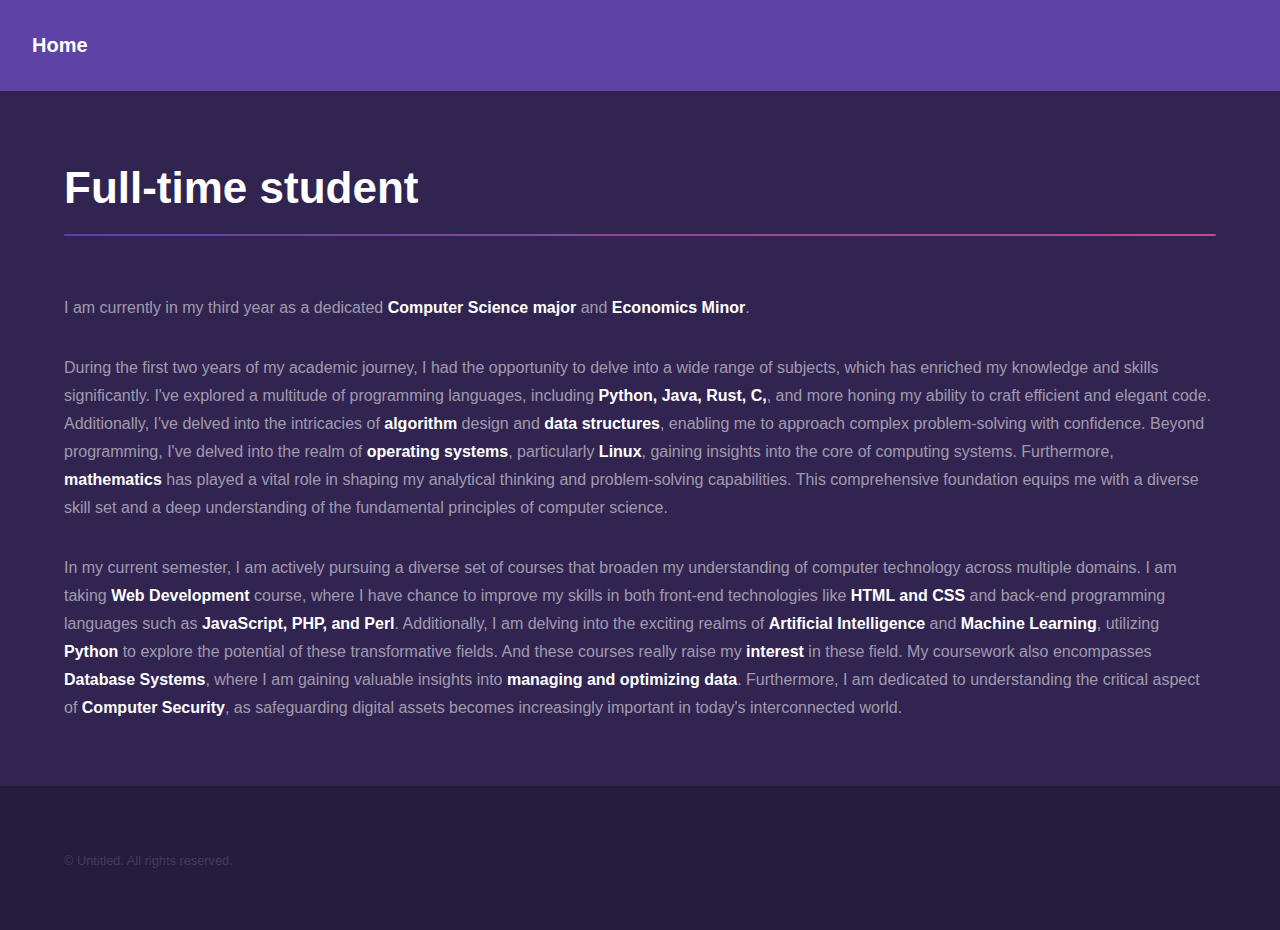
<file: student.html>
<!DOCTYPE HTML>

<html>
	<head>
		<title>Full-time Student</title>
		<meta charset="utf-8" />
		<meta name="viewport" content="width=device-width, initial-scale=1, user-scalable=no" />
		<link rel="stylesheet" href="assets/css/main.css" />
		<noscript><link rel="stylesheet" href="assets/css/noscript.css" /></noscript>
	</head>
	<body class="is-preload">

		<!-- Header -->
			<header id="header">
				<a href="index.html" class="title">Home</a>
				<!-- <nav>
					<ul>
						<li><a href="index.html">Home</a></li>
						<li><a href="generic.html" class="active">Generic</a></li>
						<li><a href="elements.html">Elements</a></li>
					</ul> -->
				<!-- </nav> -->
			</header>

		<!-- Wrapper -->
			<div id="wrapper">

				<!-- Main -->
					<section id="main" class="wrapper">
						<div class="inner">
							<h1 class="major">Full-time student</h1>
							<p>I am currently in my third year as a dedicated <strong>Computer Science major</strong> and <strong>Economics Minor</strong>.</p>
							<p>During the first two years of my academic journey, I had the opportunity to delve into a wide range of subjects, which has enriched my knowledge and skills significantly. 
                                I've explored a multitude of programming languages, including <strong>Python, Java, Rust, C,</strong>, and more honing my ability to craft efficient and elegant code. 
                                Additionally, I've delved into the intricacies of <strong>algorithm</strong> design and <strong>data structures</strong>, enabling me to approach complex problem-solving with confidence. 
                                Beyond programming, I've delved into the realm of <strong>operating systems</strong>, particularly <strong>Linux</strong>, gaining insights into the core of computing systems. 
                                Furthermore, <strong>mathematics</strong> has played a vital role in shaping my analytical thinking and problem-solving capabilities. 
                                This comprehensive foundation equips me with a diverse skill set and a deep understanding of the fundamental principles of computer science.</p>
                            <p>In my current semester, I am actively pursuing a diverse set of courses that broaden my understanding of computer technology across multiple domains.
                                I am taking <strong>Web Development</strong> course, where I have chance to improve my skills in both front-end technologies like <strong>HTML and CSS</strong> and back-end programming languages such as <strong>JavaScript, PHP, and Perl</strong>.
                                Additionally, I am delving into the exciting realms of <strong>Artificial Intelligence</strong> and <strong>Machine Learning</strong>, utilizing <strong>Python</strong> to explore the potential of these transformative fields. And these courses really raise my <strong>interest</strong> in these field.
                                My coursework also encompasses <strong>Database Systems</strong>, where I am gaining valuable insights into <strong>managing and optimizing data</strong>. 
                                Furthermore, I am dedicated to understanding the critical aspect of <strong>Computer Security</strong>, as safeguarding digital assets becomes increasingly important in today's interconnected world.
                            </p>
                        </div>
					</section>

			</div>

		<!-- Footer -->
			<footer id="footer" class="wrapper alt">
				<div class="inner">
					<ul class="menu">
						<li>&copy; Untitled. All rights reserved.</li>
					</ul>
				</div>
			</footer>

		<!-- Scripts -->
			<script src="assets/js/jquery.min.js"></script>
			<script src="assets/js/jquery.scrollex.min.js"></script>
			<script src="assets/js/jquery.scrolly.min.js"></script>
			<script src="assets/js/browser.min.js"></script>
			<script src="assets/js/breakpoints.min.js"></script>
			<script src="assets/js/util.js"></script>
			<script src="assets/js/main.js"></script>

	</body>
</html>
</file>
<file: assets/css/noscript.css>
/* Spotlights */

	.spotlights > section > .image:before {
		opacity: 0 !important;
	}

	.spotlights > section > .content > .inner {
		-moz-transform: none !important;
		-webkit-transform: none !important;
		-ms-transform: none !important;
		transform: none !important;
		opacity: 1 !important;
	}

/* Wrapper */

	.wrapper > .inner {
		opacity: 1 !important;
		-moz-transform: none !important;
		-webkit-transform: none !important;
		-ms-transform: none !important;
		transform: none !important;
	}

/* Sidebar */

	#sidebar > .inner {
		opacity: 1 !important;
	}

	#sidebar nav > ul > li {
		-moz-transform: none !important;
		-webkit-transform: none !important;
		-ms-transform: none !important;
		transform: none !important;
		opacity: 1 !important;
	}
</file>
<file: worlde/styles.css>
header {
    display: flex;
    flex-direction: row;
    justify-content: space-between;
    font-size: 40px;
    margin: 10px 20px 20px 20px;
    border-bottom: 2px solid #c4c0c0;
}
header div {
    width: 150px;
}
.game-board {
    width: 320px;
    margin: auto;
}
.row {
    display: grid;
    grid-template-columns: repeat(5, 1fr);
    gap: 5px;
    margin-bottom: 10px;
}

.guess {
    display: flex;
    font-size: 30px;
    font-weight: bold;
    align-items: center;
    justify-content: center;
    border: 2px rgb(182, 177, 177) solid;
    width:60px;
    height:60px;
}

.has-letter {
    border: 2px black solid;
}

.absent {
    color: white;
    background-color: #939598;
}

.present {
    color: white;
    background-color: #c9b458;
}

.correct {
    color: white;
    background-color: #538d4e;
}

.pop-up {
  width: 40%;
  margin:auto;
  background: white;
  border-radius: 6px;
  position: absolute;
  top: 0;
  left:30%;
  transform: translate(-50%,-50%), scale(0.1);
  text-align: center;
  transition: transform 0.4s, top 0.4s;
  visibility: hidden;
  font-size: 30px;
  text-align: center;
  z-index: 2;
}


.open-pop-up {
    visibility: visible;
    top: 30%;
    transform: translate(-50%,-50%), scale(0.1);
}

#close, #close-alert {
    font-size: 30px;
    color: white;
    border: 1px solid rgb(101, 97, 97);
    background-color: rgb(189, 6, 6);
}
#close-alert {
    margin-bottom: 10px;
}
.play-again{
    font-size: 30px;
    color: white;
    border: 1px solid white;
    background-color: #538d4e;
}
.body-win {
    background-color: #c4c0c0;
    z-index: -5;
}

.pop-up img {
    position: relative;
    border-radius: 50%;
    top: -65px;
    box-shadow: 0 5px 5px rgba(0,0,0,0.2);
}
.end {
    display: flex;
    height: 40px;
    margin: 5px;
    justify-content: space-around;
}

.playAgain {
    position: relative;
    bottom:100px;
    left: 125%;
    height: 40px;
    font-size: 25px;
    border-radius: 6px;
    visibility: hidden;
}
.show-playAgain {
    visibility: visible;
}
#keyboard {
    display: flex;
    flex-direction: column;
    height: 30px;
    align-items: center;
}

#keyboard button {
    margin: 5px;
    font-size: 40px;
    height: 60px;
    width: 80px;
    border-radius: 8px;
    border: none;
}
</file>
<file: assets/css/main.css>
@import url(fontawesome-all.min.css);


html, body, div, span, applet, object,
iframe, h1, h2, h3, h4, h5, h6, p, blockquote,
pre, a, abbr, acronym, address, big, cite,
code, del, dfn, em, img, ins, kbd, q, s, samp,
small, strike, strong, sub, sup, tt, var, b,
u, i, center, dl, dt, dd, ol, ul, li, fieldset,
form, label, legend, table, caption, tbody,
tfoot, thead, tr, th, td, article, aside,
canvas, details, embed, figure, figcaption,
footer, header, hgroup, menu, nav, output, ruby,
section, summary, time, mark, audio, video {
	margin: 0;
	padding: 0;
	border: 0;
	font-size: 100%;
	font: inherit;
	vertical-align: baseline;}

article, aside, details, figcaption, figure,
footer, header, hgroup, menu, nav, section {
	display: block;}

body {
	line-height: 1;
}

ol, ul {
	list-style: none;
}

blockquote, q {
	quotes: none;
}

	blockquote:before, blockquote:after, q:before, q:after {
		content: '';
		content: none;
	}

table {
	border-collapse: collapse;
	border-spacing: 0;
}

body {
	-webkit-text-size-adjust: none;
}

mark {
	background-color: transparent;
	color: inherit;
}

input::-moz-focus-inner {
	border: 0;
	padding: 0;
}

input, select, textarea {
	-moz-appearance: none;
	-webkit-appearance: none;
	-ms-appearance: none;
	appearance: none;
}

/* Basic */

	@-ms-viewport {
		width: device-width;
	}

	body {
		-ms-overflow-style: scrollbar;
	}

	@media screen and (max-width: 480px) {

		html, body {
			min-width: 320px;
		}

	}

	html {
		box-sizing: border-box;
	}

	*, *:before, *:after {
		box-sizing: inherit;
	}

	body {
		background: #312450;
	}

		body.is-preload *, body.is-preload *:before, body.is-preload *:after {
			-moz-animation: none !important;
			-webkit-animation: none !important;
			-ms-animation: none !important;
			animation: none !important;
			-moz-transition: none !important;
			-webkit-transition: none !important;
			-ms-transition: none !important;
			transition: none !important;
		}

/* Type */

	body, input, select, textarea {
		color: rgba(255, 255, 255, 0.55);
		font-family: Arial, Helvetica, sans-serif;
		font-size: 16.5pt;
		font-weight: normal;
		line-height: 1.75;
	}

		@media screen and (max-width: 1680px) {

			body, input, select, textarea {
				font-size: 13pt;
			}

		}

		@media screen and (max-width: 1280px) {

			body, input, select, textarea {
				font-size: 12pt;
			}

		}

		@media screen and (max-width: 360px) {

			body, input, select, textarea {
				font-size: 11pt;
			}

		}

	a {
		-moz-transition: color 0.2s ease, border-bottom-color 0.2s ease;
		-webkit-transition: color 0.2s ease, border-bottom-color 0.2s ease;
		-ms-transition: color 0.2s ease, border-bottom-color 0.2s ease;
		transition: color 0.2s ease, border-bottom-color 0.2s ease;
		border-bottom: dotted 1px rgba(255, 255, 255, 0.35);
		color: inherit;
		text-decoration: none;
	}

		a:hover {
			border-bottom-color: transparent;
			color: #ffffff;
		}

	strong, b {
		color: #ffffff;
		font-weight: bold;
	}

	em, i {
		font-style: italic;
	}

	p {
		margin: 0 0 2em 0;
	}

	h1, h2, h3, h4, h5, h6 {
		color: #ffffff;
		font-weight: bold;
		line-height: 1.5;
		margin: 0 0 0.5em 0;
	}

		h1 a, h2 a, h3 a, h4 a, h5 a, h6 a {
			color: inherit;
			text-decoration: none;
		}

	h1 {
		font-size: 2.75em;
	}

		h1.major {
			margin: 0 0 1.3em 0;
			position: relative;
			padding-bottom: 0.35em;
		}

			h1.major:after {
				background-image: -moz-linear-gradient(to right, #5e42a6, #b74e91);
				background-image: -webkit-linear-gradient(to right, #5e42a6, #b74e91);
				background-image: -ms-linear-gradient(to right, #5e42a6, #b74e91);
				background-image: linear-gradient(to right, #5e42a6, #b74e91);
				-moz-transition: max-width 0.2s ease;
				-webkit-transition: max-width 0.2s ease;
				-ms-transition: max-width 0.2s ease;
				transition: max-width 0.2s ease;
				border-radius: 0.2em;
				bottom: 0;
				content: '';
				height: 0.05em;
				position: absolute;
				right: 0;
				width: 100%;
			}

	h2 {
		font-size: 1.75em;
	}

	h3 {
		font-size: 1.1em;
	}

	h4 {
		font-size: 1em;
	}

	h5 {
		font-size: 0.8em;
	}

	h6 {
		font-size: 0.6em;
	}

	@media screen and (max-width: 736px) {

		h1 {
			font-size: 2em;
		}

		h2 {
			font-size: 1.25em;
		}

		h3 {
			font-size: 1em;
		}

		h4 {
			font-size: 0.8em;
		}

		h5 {
			font-size: 0.6em;
		}

		h6 {
			font-size: 0.6em;
		}

	}

	sub {
		font-size: 0.8em;
		position: relative;
		top: 0.5em;
	}

	sup {
		font-size: 0.8em;
		position: relative;
		top: -0.5em;
	}

	blockquote {
		border-left: solid 4px rgba(255, 255, 255, 0.15);
		font-style: italic;
		margin: 0 0 2em 0;
		padding: 0.5em 0 0.5em 2em;
	}

	code {
		background: rgba(255, 255, 255, 0.05);
		border-radius: 0.25em;
		border: solid 1px rgba(255, 255, 255, 0.15);
		font-family: "Courier New", monospace;
		font-size: 0.9em;
		margin: 0 0.25em;
		padding: 0.25em 0.65em;
	}

	pre {
		-webkit-overflow-scrolling: touch;
		font-family: "Courier New", monospace;
		font-size: 0.9em;
		margin: 0 0 2em 0;
	}

		pre code {
			display: block;
			line-height: 1.75em;
			padding: 1em 1.5em;
			overflow-x: auto;
		}

	hr {
		border: 0;
		border-bottom: solid 1px rgba(255, 255, 255, 0.15);
		margin: 2em 0;
	}

		hr.major {
			margin: 3em 0;
		}

	.align-left {
		text-align: left;
	}

	.align-center {
		text-align: center;
	}

	.align-right {
		text-align: right;
	}

/* Row */

	.row {
		display: flex;
		flex-wrap: wrap;
		box-sizing: border-box;
		align-items: stretch;
	}

		.row > * {
			box-sizing: border-box;
		}

		.row.gtr-uniform > * > :last-child {
			margin-bottom: 0;
		}

		.row.aln-left {
			justify-content: flex-start;
		}

		.row.aln-center {
			justify-content: center;
		}

		.row.aln-right {
			justify-content: flex-end;
		}

		.row.aln-top {
			align-items: flex-start;
		}

		.row.aln-middle {
			align-items: center;
		}

		.row.aln-bottom {
			align-items: flex-end;
		}

		.row > .imp {
			order: -1;
		}

		.row > .col-1 {
			width: 8.33333%;
		}

		.row > .off-1 {
			margin-left: 8.33333%;
		}

		.row > .col-2 {
			width: 16.66667%;
		}

		.row > .off-2 {
			margin-left: 16.66667%;
		}

		.row > .col-3 {
			width: 25%;
		}

		.row > .off-3 {
			margin-left: 25%;
		}

		.row > .col-4 {
			width: 33.33333%;
		}

		.row > .off-4 {
			margin-left: 33.33333%;
		}

		.row > .col-5 {
			width: 41.66667%;
		}

		.row > .off-5 {
			margin-left: 41.66667%;
		}

		.row > .col-6 {
			width: 50%;
		}

		.row > .off-6 {
			margin-left: 50%;
		}

		.row > .col-7 {
			width: 58.33333%;
		}

		.row > .off-7 {
			margin-left: 58.33333%;
		}

		.row > .col-8 {
			width: 66.66667%;
		}

		.row > .off-8 {
			margin-left: 66.66667%;
		}

		.row > .col-9 {
			width: 75%;
		}

		.row > .off-9 {
			margin-left: 75%;
		}

		.row > .col-10 {
			width: 83.33333%;
		}

		.row > .off-10 {
			margin-left: 83.33333%;
		}

		.row > .col-11 {
			width: 91.66667%;
		}

		.row > .off-11 {
			margin-left: 91.66667%;
		}

		.row > .col-12 {
			width: 100%;
		}

		.row > .off-12 {
			margin-left: 100%;
		}

		.row.gtr-0 {
			margin-top: 0;
			margin-left: 0em;
		}

			.row.gtr-0 > * {
				padding: 0 0 0 0em;
			}

			.row.gtr-0.gtr-uniform {
				margin-top: 0em;
			}

				.row.gtr-0.gtr-uniform > * {
					padding-top: 0em;
				}

		.row.gtr-25 {
			margin-top: 0;
			margin-left: -0.375em;
		}

			.row.gtr-25 > * {
				padding: 0 0 0 0.375em;
			}

			.row.gtr-25.gtr-uniform {
				margin-top: -0.375em;
			}

				.row.gtr-25.gtr-uniform > * {
					padding-top: 0.375em;
				}

		.row.gtr-50 {
			margin-top: 0;
			margin-left: -0.75em;
		}

			.row.gtr-50 > * {
				padding: 0 0 0 0.75em;
			}

			.row.gtr-50.gtr-uniform {
				margin-top: -0.75em;
			}

				.row.gtr-50.gtr-uniform > * {
					padding-top: 0.75em;
				}

		.row {
			margin-top: 0;
			margin-left: -1.5em;
		}

			.row > * {
				padding: 0 0 0 1.5em;
			}

			.row.gtr-uniform {
				margin-top: -1.5em;
			}

				.row.gtr-uniform > * {
					padding-top: 1.5em;
				}

		.row.gtr-150 {
			margin-top: 0;
			margin-left: -2.25em;
		}

			.row.gtr-150 > * {
				padding: 0 0 0 2.25em;
			}

			.row.gtr-150.gtr-uniform {
				margin-top: -2.25em;
			}

				.row.gtr-150.gtr-uniform > * {
					padding-top: 2.25em;
				}

		.row.gtr-200 {
			margin-top: 0;
			margin-left: -3em;
		}

			.row.gtr-200 > * {
				padding: 0 0 0 3em;
			}

			.row.gtr-200.gtr-uniform {
				margin-top: -3em;
			}

				.row.gtr-200.gtr-uniform > * {
					padding-top: 3em;
				}

		@media screen and (max-width: 1680px) {

			.row {
				display: flex;
				flex-wrap: wrap;
				box-sizing: border-box;
				align-items: stretch;
			}

				.row > * {
					box-sizing: border-box;
				}

				.row.gtr-uniform > * > :last-child {
					margin-bottom: 0;
				}

				.row.aln-left {
					justify-content: flex-start;
				}

				.row.aln-center {
					justify-content: center;
				}

				.row.aln-right {
					justify-content: flex-end;
				}

				.row.aln-top {
					align-items: flex-start;
				}

				.row.aln-middle {
					align-items: center;
				}

				.row.aln-bottom {
					align-items: flex-end;
				}

				.row > .imp-xlarge {
					order: -1;
				}

				.row > .col-1-xlarge {
					width: 8.33333%;
				}

				.row > .off-1-xlarge {
					margin-left: 8.33333%;
				}

				.row > .col-2-xlarge {
					width: 16.66667%;
				}

				.row > .off-2-xlarge {
					margin-left: 16.66667%;
				}

				.row > .col-3-xlarge {
					width: 25%;
				}

				.row > .off-3-xlarge {
					margin-left: 25%;
				}

				.row > .col-4-xlarge {
					width: 33.33333%;
				}

				.row > .off-4-xlarge {
					margin-left: 33.33333%;
				}

				.row > .col-5-xlarge {
					width: 41.66667%;
				}

				.row > .off-5-xlarge {
					margin-left: 41.66667%;
				}

				.row > .col-6-xlarge {
					width: 50%;
				}

				.row > .off-6-xlarge {
					margin-left: 50%;
				}

				.row > .col-7-xlarge {
					width: 58.33333%;
				}

				.row > .off-7-xlarge {
					margin-left: 58.33333%;
				}

				.row > .col-8-xlarge {
					width: 66.66667%;
				}

				.row > .off-8-xlarge {
					margin-left: 66.66667%;
				}

				.row > .col-9-xlarge {
					width: 75%;
				}

				.row > .off-9-xlarge {
					margin-left: 75%;
				}

				.row > .col-10-xlarge {
					width: 83.33333%;
				}

				.row > .off-10-xlarge {
					margin-left: 83.33333%;
				}

				.row > .col-11-xlarge {
					width: 91.66667%;
				}

				.row > .off-11-xlarge {
					margin-left: 91.66667%;
				}

				.row > .col-12-xlarge {
					width: 100%;
				}

				.row > .off-12-xlarge {
					margin-left: 100%;
				}

				.row.gtr-0 {
					margin-top: 0;
					margin-left: 0em;
				}

					.row.gtr-0 > * {
						padding: 0 0 0 0em;
					}

					.row.gtr-0.gtr-uniform {
						margin-top: 0em;
					}

						.row.gtr-0.gtr-uniform > * {
							padding-top: 0em;
						}

				.row.gtr-25 {
					margin-top: 0;
					margin-left: -0.375em;
				}

					.row.gtr-25 > * {
						padding: 0 0 0 0.375em;
					}

					.row.gtr-25.gtr-uniform {
						margin-top: -0.375em;
					}

						.row.gtr-25.gtr-uniform > * {
							padding-top: 0.375em;
						}

				.row.gtr-50 {
					margin-top: 0;
					margin-left: -0.75em;
				}

					.row.gtr-50 > * {
						padding: 0 0 0 0.75em;
					}

					.row.gtr-50.gtr-uniform {
						margin-top: -0.75em;
					}

						.row.gtr-50.gtr-uniform > * {
							padding-top: 0.75em;
						}

				.row {
					margin-top: 0;
					margin-left: -1.5em;
				}

					.row > * {
						padding: 0 0 0 1.5em;
					}

					.row.gtr-uniform {
						margin-top: -1.5em;
					}

						.row.gtr-uniform > * {
							padding-top: 1.5em;
						}

				.row.gtr-150 {
					margin-top: 0;
					margin-left: -2.25em;
				}

					.row.gtr-150 > * {
						padding: 0 0 0 2.25em;
					}

					.row.gtr-150.gtr-uniform {
						margin-top: -2.25em;
					}

						.row.gtr-150.gtr-uniform > * {
							padding-top: 2.25em;
						}

				.row.gtr-200 {
					margin-top: 0;
					margin-left: -3em;
				}

					.row.gtr-200 > * {
						padding: 0 0 0 3em;
					}

					.row.gtr-200.gtr-uniform {
						margin-top: -3em;
					}

						.row.gtr-200.gtr-uniform > * {
							padding-top: 3em;
						}

		}

		@media screen and (max-width: 1280px) {

			.row {
				display: flex;
				flex-wrap: wrap;
				box-sizing: border-box;
				align-items: stretch;
			}

				.row > * {
					box-sizing: border-box;
				}

				.row.gtr-uniform > * > :last-child {
					margin-bottom: 0;
				}

				.row.aln-left {
					justify-content: flex-start;
				}

				.row.aln-center {
					justify-content: center;
				}

				.row.aln-right {
					justify-content: flex-end;
				}

				.row.aln-top {
					align-items: flex-start;
				}

				.row.aln-middle {
					align-items: center;
				}

				.row.aln-bottom {
					align-items: flex-end;
				}

				.row > .imp-large {
					order: -1;
				}

				.row > .col-1-large {
					width: 8.33333%;
				}

				.row > .off-1-large {
					margin-left: 8.33333%;
				}

				.row > .col-2-large {
					width: 16.66667%;
				}

				.row > .off-2-large {
					margin-left: 16.66667%;
				}

				.row > .col-3-large {
					width: 25%;
				}

				.row > .off-3-large {
					margin-left: 25%;
				}

				.row > .col-4-large {
					width: 33.33333%;
				}

				.row > .off-4-large {
					margin-left: 33.33333%;
				}

				.row > .col-5-large {
					width: 41.66667%;
				}

				.row > .off-5-large {
					margin-left: 41.66667%;
				}

				.row > .col-6-large {
					width: 50%;
				}

				.row > .off-6-large {
					margin-left: 50%;
				}

				.row > .col-7-large {
					width: 58.33333%;
				}

				.row > .off-7-large {
					margin-left: 58.33333%;
				}

				.row > .col-8-large {
					width: 66.66667%;
				}

				.row > .off-8-large {
					margin-left: 66.66667%;
				}

				.row > .col-9-large {
					width: 75%;
				}

				.row > .off-9-large {
					margin-left: 75%;
				}

				.row > .col-10-large {
					width: 83.33333%;
				}

				.row > .off-10-large {
					margin-left: 83.33333%;
				}

				.row > .col-11-large {
					width: 91.66667%;
				}

				.row > .off-11-large {
					margin-left: 91.66667%;
				}

				.row > .col-12-large {
					width: 100%;
				}

				.row > .off-12-large {
					margin-left: 100%;
				}

				.row.gtr-0 {
					margin-top: 0;
					margin-left: 0em;
				}

					.row.gtr-0 > * {
						padding: 0 0 0 0em;
					}

					.row.gtr-0.gtr-uniform {
						margin-top: 0em;
					}

						.row.gtr-0.gtr-uniform > * {
							padding-top: 0em;
						}

				.row.gtr-25 {
					margin-top: 0;
					margin-left: -0.375em;
				}

					.row.gtr-25 > * {
						padding: 0 0 0 0.375em;
					}

					.row.gtr-25.gtr-uniform {
						margin-top: -0.375em;
					}

						.row.gtr-25.gtr-uniform > * {
							padding-top: 0.375em;
						}

				.row.gtr-50 {
					margin-top: 0;
					margin-left: -0.75em;
				}

					.row.gtr-50 > * {
						padding: 0 0 0 0.75em;
					}

					.row.gtr-50.gtr-uniform {
						margin-top: -0.75em;
					}

						.row.gtr-50.gtr-uniform > * {
							padding-top: 0.75em;
						}

				.row {
					margin-top: 0;
					margin-left: -1.5em;
				}

					.row > * {
						padding: 0 0 0 1.5em;
					}

					.row.gtr-uniform {
						margin-top: -1.5em;
					}

						.row.gtr-uniform > * {
							padding-top: 1.5em;
						}

				.row.gtr-150 {
					margin-top: 0;
					margin-left: -2.25em;
				}

					.row.gtr-150 > * {
						padding: 0 0 0 2.25em;
					}

					.row.gtr-150.gtr-uniform {
						margin-top: -2.25em;
					}

						.row.gtr-150.gtr-uniform > * {
							padding-top: 2.25em;
						}

				.row.gtr-200 {
					margin-top: 0;
					margin-left: -3em;
				}

					.row.gtr-200 > * {
						padding: 0 0 0 3em;
					}

					.row.gtr-200.gtr-uniform {
						margin-top: -3em;
					}

						.row.gtr-200.gtr-uniform > * {
							padding-top: 3em;
						}

		}

		@media screen and (max-width: 980px) {

			.row {
				display: flex;
				flex-wrap: wrap;
				box-sizing: border-box;
				align-items: stretch;
			}

				.row > * {
					box-sizing: border-box;
				}

				.row.gtr-uniform > * > :last-child {
					margin-bottom: 0;
				}

				.row.aln-left {
					justify-content: flex-start;
				}

				.row.aln-center {
					justify-content: center;
				}

				.row.aln-right {
					justify-content: flex-end;
				}

				.row.aln-top {
					align-items: flex-start;
				}

				.row.aln-middle {
					align-items: center;
				}

				.row.aln-bottom {
					align-items: flex-end;
				}

				.row > .imp-medium {
					order: -1;
				}

				.row > .col-1-medium {
					width: 8.33333%;
				}

				.row > .off-1-medium {
					margin-left: 8.33333%;
				}

				.row > .col-2-medium {
					width: 16.66667%;
				}

				.row > .off-2-medium {
					margin-left: 16.66667%;
				}

				.row > .col-3-medium {
					width: 25%;
				}

				.row > .off-3-medium {
					margin-left: 25%;
				}

				.row > .col-4-medium {
					width: 33.33333%;
				}

				.row > .off-4-medium {
					margin-left: 33.33333%;
				}

				.row > .col-5-medium {
					width: 41.66667%;
				}

				.row > .off-5-medium {
					margin-left: 41.66667%;
				}

				.row > .col-6-medium {
					width: 50%;
				}

				.row > .off-6-medium {
					margin-left: 50%;
				}

				.row > .col-7-medium {
					width: 58.33333%;
				}

				.row > .off-7-medium {
					margin-left: 58.33333%;
				}

				.row > .col-8-medium {
					width: 66.66667%;
				}

				.row > .off-8-medium {
					margin-left: 66.66667%;
				}

				.row > .col-9-medium {
					width: 75%;
				}

				.row > .off-9-medium {
					margin-left: 75%;
				}

				.row > .col-10-medium {
					width: 83.33333%;
				}

				.row > .off-10-medium {
					margin-left: 83.33333%;
				}

				.row > .col-11-medium {
					width: 91.66667%;
				}

				.row > .off-11-medium {
					margin-left: 91.66667%;
				}

				.row > .col-12-medium {
					width: 100%;
				}

				.row > .off-12-medium {
					margin-left: 100%;
				}

				.row.gtr-0 {
					margin-top: 0;
					margin-left: 0em;
				}

					.row.gtr-0 > * {
						padding: 0 0 0 0em;
					}

					.row.gtr-0.gtr-uniform {
						margin-top: 0em;
					}

						.row.gtr-0.gtr-uniform > * {
							padding-top: 0em;
						}

				.row.gtr-25 {
					margin-top: 0;
					margin-left: -0.375em;
				}

					.row.gtr-25 > * {
						padding: 0 0 0 0.375em;
					}

					.row.gtr-25.gtr-uniform {
						margin-top: -0.375em;
					}

						.row.gtr-25.gtr-uniform > * {
							padding-top: 0.375em;
						}

				.row.gtr-50 {
					margin-top: 0;
					margin-left: -0.75em;
				}

					.row.gtr-50 > * {
						padding: 0 0 0 0.75em;
					}

					.row.gtr-50.gtr-uniform {
						margin-top: -0.75em;
					}

						.row.gtr-50.gtr-uniform > * {
							padding-top: 0.75em;
						}

				.row {
					margin-top: 0;
					margin-left: -1.5em;
				}

					.row > * {
						padding: 0 0 0 1.5em;
					}

					.row.gtr-uniform {
						margin-top: -1.5em;
					}

						.row.gtr-uniform > * {
							padding-top: 1.5em;
						}

				.row.gtr-150 {
					margin-top: 0;
					margin-left: -2.25em;
				}

					.row.gtr-150 > * {
						padding: 0 0 0 2.25em;
					}

					.row.gtr-150.gtr-uniform {
						margin-top: -2.25em;
					}

						.row.gtr-150.gtr-uniform > * {
							padding-top: 2.25em;
						}

				.row.gtr-200 {
					margin-top: 0;
					margin-left: -3em;
				}

					.row.gtr-200 > * {
						padding: 0 0 0 3em;
					}

					.row.gtr-200.gtr-uniform {
						margin-top: -3em;
					}

						.row.gtr-200.gtr-uniform > * {
							padding-top: 3em;
						}

		}

		@media screen and (max-width: 736px) {

			.row {
				display: flex;
				flex-wrap: wrap;
				box-sizing: border-box;
				align-items: stretch;
			}

				.row > * {
					box-sizing: border-box;
				}

				.row.gtr-uniform > * > :last-child {
					margin-bottom: 0;
				}

				.row.aln-left {
					justify-content: flex-start;
				}

				.row.aln-center {
					justify-content: center;
				}

				.row.aln-right {
					justify-content: flex-end;
				}

				.row.aln-top {
					align-items: flex-start;
				}

				.row.aln-middle {
					align-items: center;
				}

				.row.aln-bottom {
					align-items: flex-end;
				}

				.row > .imp-small {
					order: -1;
				}

				.row > .col-1-small {
					width: 8.33333%;
				}

				.row > .off-1-small {
					margin-left: 8.33333%;
				}

				.row > .col-2-small {
					width: 16.66667%;
				}

				.row > .off-2-small {
					margin-left: 16.66667%;
				}

				.row > .col-3-small {
					width: 25%;
				}

				.row > .off-3-small {
					margin-left: 25%;
				}

				.row > .col-4-small {
					width: 33.33333%;
				}

				.row > .off-4-small {
					margin-left: 33.33333%;
				}

				.row > .col-5-small {
					width: 41.66667%;
				}

				.row > .off-5-small {
					margin-left: 41.66667%;
				}

				.row > .col-6-small {
					width: 50%;
				}

				.row > .off-6-small {
					margin-left: 50%;
				}

				.row > .col-7-small {
					width: 58.33333%;
				}

				.row > .off-7-small {
					margin-left: 58.33333%;
				}

				.row > .col-8-small {
					width: 66.66667%;
				}

				.row > .off-8-small {
					margin-left: 66.66667%;
				}

				.row > .col-9-small {
					width: 75%;
				}

				.row > .off-9-small {
					margin-left: 75%;
				}

				.row > .col-10-small {
					width: 83.33333%;
				}

				.row > .off-10-small {
					margin-left: 83.33333%;
				}

				.row > .col-11-small {
					width: 91.66667%;
				}

				.row > .off-11-small {
					margin-left: 91.66667%;
				}

				.row > .col-12-small {
					width: 100%;
				}

				.row > .off-12-small {
					margin-left: 100%;
				}

				.row.gtr-0 {
					margin-top: 0;
					margin-left: 0em;
				}

					.row.gtr-0 > * {
						padding: 0 0 0 0em;
					}

					.row.gtr-0.gtr-uniform {
						margin-top: 0em;
					}

						.row.gtr-0.gtr-uniform > * {
							padding-top: 0em;
						}

				.row.gtr-25 {
					margin-top: 0;
					margin-left: -0.375em;
				}

					.row.gtr-25 > * {
						padding: 0 0 0 0.375em;
					}

					.row.gtr-25.gtr-uniform {
						margin-top: -0.375em;
					}

						.row.gtr-25.gtr-uniform > * {
							padding-top: 0.375em;
						}

				.row.gtr-50 {
					margin-top: 0;
					margin-left: -0.75em;
				}

					.row.gtr-50 > * {
						padding: 0 0 0 0.75em;
					}

					.row.gtr-50.gtr-uniform {
						margin-top: -0.75em;
					}

						.row.gtr-50.gtr-uniform > * {
							padding-top: 0.75em;
						}

				.row {
					margin-top: 0;
					margin-left: -1.5em;
				}

					.row > * {
						padding: 0 0 0 1.5em;
					}

					.row.gtr-uniform {
						margin-top: -1.5em;
					}

						.row.gtr-uniform > * {
							padding-top: 1.5em;
						}

				.row.gtr-150 {
					margin-top: 0;
					margin-left: -2.25em;
				}

					.row.gtr-150 > * {
						padding: 0 0 0 2.25em;
					}

					.row.gtr-150.gtr-uniform {
						margin-top: -2.25em;
					}

						.row.gtr-150.gtr-uniform > * {
							padding-top: 2.25em;
						}

				.row.gtr-200 {
					margin-top: 0;
					margin-left: -3em;
				}

					.row.gtr-200 > * {
						padding: 0 0 0 3em;
					}

					.row.gtr-200.gtr-uniform {
						margin-top: -3em;
					}

						.row.gtr-200.gtr-uniform > * {
							padding-top: 3em;
						}

		}

		@media screen and (max-width: 480px) {

			.row {
				display: flex;
				flex-wrap: wrap;
				box-sizing: border-box;
				align-items: stretch;
			}

				.row > * {
					box-sizing: border-box;
				}

				.row.gtr-uniform > * > :last-child {
					margin-bottom: 0;
				}

				.row.aln-left {
					justify-content: flex-start;
				}

				.row.aln-center {
					justify-content: center;
				}

				.row.aln-right {
					justify-content: flex-end;
				}

				.row.aln-top {
					align-items: flex-start;
				}

				.row.aln-middle {
					align-items: center;
				}

				.row.aln-bottom {
					align-items: flex-end;
				}

				.row > .imp-xsmall {
					order: -1;
				}

				.row > .col-1-xsmall {
					width: 8.33333%;
				}

				.row > .off-1-xsmall {
					margin-left: 8.33333%;
				}

				.row > .col-2-xsmall {
					width: 16.66667%;
				}

				.row > .off-2-xsmall {
					margin-left: 16.66667%;
				}

				.row > .col-3-xsmall {
					width: 25%;
				}

				.row > .off-3-xsmall {
					margin-left: 25%;
				}

				.row > .col-4-xsmall {
					width: 33.33333%;
				}

				.row > .off-4-xsmall {
					margin-left: 33.33333%;
				}

				.row > .col-5-xsmall {
					width: 41.66667%;
				}

				.row > .off-5-xsmall {
					margin-left: 41.66667%;
				}

				.row > .col-6-xsmall {
					width: 50%;
				}

				.row > .off-6-xsmall {
					margin-left: 50%;
				}

				.row > .col-7-xsmall {
					width: 58.33333%;
				}

				.row > .off-7-xsmall {
					margin-left: 58.33333%;
				}

				.row > .col-8-xsmall {
					width: 66.66667%;
				}

				.row > .off-8-xsmall {
					margin-left: 66.66667%;
				}

				.row > .col-9-xsmall {
					width: 75%;
				}

				.row > .off-9-xsmall {
					margin-left: 75%;
				}

				.row > .col-10-xsmall {
					width: 83.33333%;
				}

				.row > .off-10-xsmall {
					margin-left: 83.33333%;
				}

				.row > .col-11-xsmall {
					width: 91.66667%;
				}

				.row > .off-11-xsmall {
					margin-left: 91.66667%;
				}

				.row > .col-12-xsmall {
					width: 100%;
				}

				.row > .off-12-xsmall {
					margin-left: 100%;
				}

				.row.gtr-0 {
					margin-top: 0;
					margin-left: 0em;
				}

					.row.gtr-0 > * {
						padding: 0 0 0 0em;
					}

					.row.gtr-0.gtr-uniform {
						margin-top: 0em;
					}

						.row.gtr-0.gtr-uniform > * {
							padding-top: 0em;
						}

				.row.gtr-25 {
					margin-top: 0;
					margin-left: -0.375em;
				}

					.row.gtr-25 > * {
						padding: 0 0 0 0.375em;
					}

					.row.gtr-25.gtr-uniform {
						margin-top: -0.375em;
					}

						.row.gtr-25.gtr-uniform > * {
							padding-top: 0.375em;
						}

				.row.gtr-50 {
					margin-top: 0;
					margin-left: -0.75em;
				}

					.row.gtr-50 > * {
						padding: 0 0 0 0.75em;
					}

					.row.gtr-50.gtr-uniform {
						margin-top: -0.75em;
					}

						.row.gtr-50.gtr-uniform > * {
							padding-top: 0.75em;
						}

				.row {
					margin-top: 0;
					margin-left: -1.5em;
				}

					.row > * {
						padding: 0 0 0 1.5em;
					}

					.row.gtr-uniform {
						margin-top: -1.5em;
					}

						.row.gtr-uniform > * {
							padding-top: 1.5em;
						}

				.row.gtr-150 {
					margin-top: 0;
					margin-left: -2.25em;
				}

					.row.gtr-150 > * {
						padding: 0 0 0 2.25em;
					}

					.row.gtr-150.gtr-uniform {
						margin-top: -2.25em;
					}

						.row.gtr-150.gtr-uniform > * {
							padding-top: 2.25em;
						}

				.row.gtr-200 {
					margin-top: 0;
					margin-left: -3em;
				}

					.row.gtr-200 > * {
						padding: 0 0 0 3em;
					}

					.row.gtr-200.gtr-uniform {
						margin-top: -3em;
					}

						.row.gtr-200.gtr-uniform > * {
							padding-top: 3em;
						}

		}

/* Box */

	.box {
		border-radius: 0.25em;
		border: solid 1px rgba(255, 255, 255, 0.15);
		margin-bottom: 2em;
		padding: 1.5em;
	}

		.box > :last-child,
		.box > :last-child > :last-child,
		.box > :last-child > :last-child > :last-child {
			margin-bottom: 0;
		}

		.box.alt {
			border: 0;
			border-radius: 0;
			padding: 0;
		}

/* Button */

	input[type="submit"],
	input[type="reset"],
	input[type="button"],
	button,
	.button {
		-moz-appearance: none;
		-webkit-appearance: none;
		-ms-appearance: none;
		appearance: none;
		-moz-transition: border-color 0.2s ease;
		-webkit-transition: border-color 0.2s ease;
		-ms-transition: border-color 0.2s ease;
		transition: border-color 0.2s ease;
		background-color: transparent;
		border: solid 1px !important;
		border-color: rgba(255, 255, 255, 0.15) !important;
		border-radius: 3em;
		color: #ffffff !important;
		cursor: pointer;
		display: inline-block;
		font-size: 0.6em;
		font-weight: bold;
		height: calc(4.75em + 2px);
		letter-spacing: 0.25em;
		line-height: 4.75em;
		outline: 0;
		padding: 0 3.75em;
		position: relative;
		text-align: center;
		text-decoration: none;
		text-transform: uppercase;
		white-space: nowrap;
	}

		input[type="submit"]:after,
		input[type="reset"]:after,
		input[type="button"]:after,
		button:after,
		.button:after {
			-moz-transform: scale(0.25);
			-webkit-transform: scale(0.25);
			-ms-transform: scale(0.25);
			transform: scale(0.25);
			pointer-events: none;
			-moz-transition: opacity 0.2s ease, -moz-transform 0.2s ease;
			-webkit-transition: opacity 0.2s ease, -webkit-transform 0.2s ease;
			-ms-transition: opacity 0.2s ease, -ms-transform 0.2s ease;
			transition: opacity 0.2s ease, transform 0.2s ease;
			background: #ffffff;
			border-radius: 3em;
			content: '';
			height: 100%;
			left: 0;
			opacity: 0;
			position: absolute;
			top: 0;
			width: 100%;
		}

		input[type="submit"].icon:before,
		input[type="reset"].icon:before,
		input[type="button"].icon:before,
		button.icon:before,
		.button.icon:before {
			margin-right: 0.75em;
		}

		input[type="submit"].fit,
		input[type="reset"].fit,
		input[type="button"].fit,
		button.fit,
		.button.fit {
			width: 100%;
		}

		input[type="submit"].small,
		input[type="reset"].small,
		input[type="button"].small,
		button.small,
		.button.small {
			font-size: 0.4em;
		}

		input[type="submit"].large,
		input[type="reset"].large,
		input[type="button"].large,
		button.large,
		.button.large {
			font-size: 0.8em;
		}

		input[type="submit"].primary,
		input[type="reset"].primary,
		input[type="button"].primary,
		button.primary,
		.button.primary {
			background-color: #ffffff;
			color: #312450 !important;
		}

			input[type="submit"].primary:after,
			input[type="reset"].primary:after,
			input[type="button"].primary:after,
			button.primary:after,
			.button.primary:after {
				display: none;
			}

		input[type="submit"].disabled, input[type="submit"]:disabled,
		input[type="reset"].disabled,
		input[type="reset"]:disabled,
		input[type="button"].disabled,
		input[type="button"]:disabled,
		button.disabled,
		button:disabled,
		.button.disabled,
		.button:disabled {
			cursor: default;
			opacity: 0.5;
			pointer-events: none;
		}

		input[type="submit"]:hover,
		input[type="reset"]:hover,
		input[type="button"]:hover,
		button:hover,
		.button:hover {
			border-color: rgba(255, 255, 255, 0.55) !important;
		}

			input[type="submit"]:hover:after,
			input[type="reset"]:hover:after,
			input[type="button"]:hover:after,
			button:hover:after,
			.button:hover:after {
				opacity: 0.05;
				-moz-transform: scale(1);
				-webkit-transform: scale(1);
				-ms-transform: scale(1);
				transform: scale(1);
			}

			input[type="submit"]:hover:active,
			input[type="reset"]:hover:active,
			input[type="button"]:hover:active,
			button:hover:active,
			.button:hover:active {
				border-color: #ffffff !important;
			}

				input[type="submit"]:hover:active:after,
				input[type="reset"]:hover:active:after,
				input[type="button"]:hover:active:after,
				button:hover:active:after,
				.button:hover:active:after {
					opacity: 0.1;
				}

/* Features */

	.features {
		display: -moz-flex;
		display: -webkit-flex;
		display: -ms-flex;
		display: flex;
		-moz-flex-wrap: wrap;
		-webkit-flex-wrap: wrap;
		-ms-flex-wrap: wrap;
		flex-wrap: wrap;
		border-radius: 0.25em;
		border: solid 1px rgba(255, 255, 255, 0.15);
		background: rgba(255, 255, 255, 0.05);
		margin: 0 0 2em 0;
	}

		.features section {
			padding: 3.5em 3em 1em 7em ;
			width: 50%;
			border-top: solid 1px rgba(255, 255, 255, 0.15);
			position: relative;
		}

			.features section:nth-child(-n + 2) {
				border-top-width: 0;
			}

			.features section:nth-child(2n) {
				border-left: solid 1px rgba(255, 255, 255, 0.15);
			}

			.features section .icon {
				-moz-transition: opacity 0.5s ease, -moz-transform 0.5s ease;
				-webkit-transition: opacity 0.5s ease, -webkit-transform 0.5s ease;
				-ms-transition: opacity 0.5s ease, -ms-transform 0.5s ease;
				transition: opacity 0.5s ease, transform 0.5s ease;
				-moz-transition-delay: 1s;
				-webkit-transition-delay: 1s;
				-ms-transition-delay: 1s;
				transition-delay: 1s;
				-moz-transform: scale(1);
				-webkit-transform: scale(1);
				-ms-transform: scale(1);
				transform: scale(1);
				position: absolute;
				left: 3em;
				top: 3em;
				opacity: 1;
			}

			.features section:nth-child(1) .icon {
				-moz-transition-delay: 0.15s;
				-webkit-transition-delay: 0.15s;
				-ms-transition-delay: 0.15s;
				transition-delay: 0.15s;
			}

			.features section:nth-child(2) .icon {
				-moz-transition-delay: 0.3s;
				-webkit-transition-delay: 0.3s;
				-ms-transition-delay: 0.3s;
				transition-delay: 0.3s;
			}

			.features section:nth-child(3) .icon {
				-moz-transition-delay: 0.45s;
				-webkit-transition-delay: 0.45s;
				-ms-transition-delay: 0.45s;
				transition-delay: 0.45s;
			}

			.features section:nth-child(4) .icon {
				-moz-transition-delay: 0.6s;
				-webkit-transition-delay: 0.6s;
				-ms-transition-delay: 0.6s;
				transition-delay: 0.6s;
			}

			.features section:nth-child(5) .icon {
				-moz-transition-delay: 0.75s;
				-webkit-transition-delay: 0.75s;
				-ms-transition-delay: 0.75s;
				transition-delay: 0.75s;
			}

			.features section:nth-child(6) .icon {
				-moz-transition-delay: 0.9s;
				-webkit-transition-delay: 0.9s;
				-ms-transition-delay: 0.9s;
				transition-delay: 0.9s;
			}

			.features section:nth-child(7) .icon {
				-moz-transition-delay: 1.05s;
				-webkit-transition-delay: 1.05s;
				-ms-transition-delay: 1.05s;
				transition-delay: 1.05s;
			}

			.features section:nth-child(8) .icon {
				-moz-transition-delay: 1.2s;
				-webkit-transition-delay: 1.2s;
				-ms-transition-delay: 1.2s;
				transition-delay: 1.2s;
			}

			.features section:nth-child(9) .icon {
				-moz-transition-delay: 1.35s;
				-webkit-transition-delay: 1.35s;
				-ms-transition-delay: 1.35s;
				transition-delay: 1.35s;
			}

			.features section:nth-child(10) .icon {
				-moz-transition-delay: 1.5s;
				-webkit-transition-delay: 1.5s;
				-ms-transition-delay: 1.5s;
				transition-delay: 1.5s;
			}

			.features section:nth-child(11) .icon {
				-moz-transition-delay: 1.65s;
				-webkit-transition-delay: 1.65s;
				-ms-transition-delay: 1.65s;
				transition-delay: 1.65s;
			}

			.features section:nth-child(12) .icon {
				-moz-transition-delay: 1.8s;
				-webkit-transition-delay: 1.8s;
				-ms-transition-delay: 1.8s;
				transition-delay: 1.8s;
			}

			.features section:nth-child(13) .icon {
				-moz-transition-delay: 1.95s;
				-webkit-transition-delay: 1.95s;
				-ms-transition-delay: 1.95s;
				transition-delay: 1.95s;
			}

			.features section:nth-child(14) .icon {
				-moz-transition-delay: 2.1s;
				-webkit-transition-delay: 2.1s;
				-ms-transition-delay: 2.1s;
				transition-delay: 2.1s;
			}

			.features section:nth-child(15) .icon {
				-moz-transition-delay: 2.25s;
				-webkit-transition-delay: 2.25s;
				-ms-transition-delay: 2.25s;
				transition-delay: 2.25s;
			}

			.features section:nth-child(16) .icon {
				-moz-transition-delay: 2.4s;
				-webkit-transition-delay: 2.4s;
				-ms-transition-delay: 2.4s;
				transition-delay: 2.4s;
			}

			.features section:nth-child(17) .icon {
				-moz-transition-delay: 2.55s;
				-webkit-transition-delay: 2.55s;
				-ms-transition-delay: 2.55s;
				transition-delay: 2.55s;
			}

			.features section:nth-child(18) .icon {
				-moz-transition-delay: 2.7s;
				-webkit-transition-delay: 2.7s;
				-ms-transition-delay: 2.7s;
				transition-delay: 2.7s;
			}

			.features section:nth-child(19) .icon {
				-moz-transition-delay: 2.85s;
				-webkit-transition-delay: 2.85s;
				-ms-transition-delay: 2.85s;
				transition-delay: 2.85s;
			}

			.features section:nth-child(20) .icon {
				-moz-transition-delay: 3s;
				-webkit-transition-delay: 3s;
				-ms-transition-delay: 3s;
				transition-delay: 3s;
			}

		.features.inactive section .icon {
			-moz-transform: scale(0.5);
			-webkit-transform: scale(0.5);
			-ms-transform: scale(0.5);
			transform: scale(0.5);
			opacity: 0;
		}

		@media screen and (max-width: 980px) {

			.features {
				display: block;
			}

				.features section {
					border-top-width: 1px !important;
					border-left-width: 0 !important;
					width: 100%;
				}

					.features section:first-child {
						border-top-width: 0 !important;
					}

		}

		@media screen and (max-width: 736px) {

			.features section {
				padding: 2.5em 1.5em 0.1em 5.5em ;
			}

				.features section .icon {
					left: 1.5em;
					top: 2em;
				}

		}

		@media screen and (max-width: 480px) {

			.features section {
				padding: 2em 1.5em 0.1em 1.5em ;
			}

				.features section .icon {
					left: 0;
					position: relative;
					top: 0;
				}

		}

/* Form */

	form {
		margin: 0 0 2em 0;
	}

		form > :last-child {
			margin-bottom: 0;
		}

		form > .fields {
			display: -moz-flex;
			display: -webkit-flex;
			display: -ms-flex;
			display: flex;
			-moz-flex-wrap: wrap;
			-webkit-flex-wrap: wrap;
			-ms-flex-wrap: wrap;
			flex-wrap: wrap;
			width: calc(100% + 3em);
			margin: -1.5em 0 2em -1.5em;
		}

			form > .fields > .field {
				-moz-flex-grow: 0;
				-webkit-flex-grow: 0;
				-ms-flex-grow: 0;
				flex-grow: 0;
				-moz-flex-shrink: 0;
				-webkit-flex-shrink: 0;
				-ms-flex-shrink: 0;
				flex-shrink: 0;
				padding: 1.5em 0 0 1.5em;
				width: calc(100% - 1.5em);
			}

				form > .fields > .field.half {
					width: calc(50% - 0.75em);
				}

				form > .fields > .field.third {
					width: calc(100%/3 - 0.5em);
				}

				form > .fields > .field.quarter {
					width: calc(25% - 0.375em);
				}

		@media screen and (max-width: 480px) {

			form > .fields {
				width: calc(100% + 3em);
				margin: -1.5em 0 2em -1.5em;
			}

				form > .fields > .field {
					padding: 1.5em 0 0 1.5em;
					width: calc(100% - 1.5em);
				}

					form > .fields > .field.half {
						width: calc(100% - 1.5em);
					}

					form > .fields > .field.third {
						width: calc(100% - 1.5em);
					}

					form > .fields > .field.quarter {
						width: calc(100% - 1.5em);
					}

		}

	label {
		color: #ffffff;
		font-weight: bold;
		line-height: 1.5;
		margin: 0 0 0.7em 0;
		display: block;
		font-size: 1.1em;
	}

	input[type="text"],
	input[type="password"],
	input[type="email"],
	input[type="tel"],
	select,
	textarea {
		-moz-appearance: none;
		-webkit-appearance: none;
		-ms-appearance: none;
		appearance: none;
		background: rgba(255, 255, 255, 0.05);
		border-radius: 0.25em;
		border: none;
		border: solid 1px rgba(255, 255, 255, 0.15);
		color: inherit;
		display: block;
		outline: 0;
		padding: 0 1em;
		text-decoration: none;
		width: 100%;
	}

		input[type="text"]:invalid,
		input[type="password"]:invalid,
		input[type="email"]:invalid,
		input[type="tel"]:invalid,
		select:invalid,
		textarea:invalid {
			box-shadow: none;
		}

		input[type="text"]:focus,
		input[type="password"]:focus,
		input[type="email"]:focus,
		input[type="tel"]:focus,
		select:focus,
		textarea:focus {
			border-color: #ffffff;
			box-shadow: 0 0 0 1px #ffffff;
		}

	select {
		background-image: url("data:image/svg+xml;charset=utf8,%3Csvg xmlns='http://www.w3.org/2000/svg' width='40' height='40' preserveAspectRatio='none' viewBox='0 0 40 40'%3E%3Cpath d='M9.4,12.3l10.4,10.4l10.4-10.4c0.2-0.2,0.5-0.4,0.9-0.4c0.3,0,0.6,0.1,0.9,0.4l3.3,3.3c0.2,0.2,0.4,0.5,0.4,0.9 c0,0.4-0.1,0.6-0.4,0.9L20.7,31.9c-0.2,0.2-0.5,0.4-0.9,0.4c-0.3,0-0.6-0.1-0.9-0.4L4.3,17.3c-0.2-0.2-0.4-0.5-0.4-0.9 c0-0.4,0.1-0.6,0.4-0.9l3.3-3.3c0.2-0.2,0.5-0.4,0.9-0.4S9.1,12.1,9.4,12.3z' fill='rgba(255, 255, 255, 0.15)' /%3E%3C/svg%3E");
		background-size: 1.25rem;
		background-repeat: no-repeat;
		background-position: calc(100% - 1rem) center;
		height: 2.75em;
		padding-right: 2.75em;
		text-overflow: ellipsis;
	}

		select option {
			color: #ffffff;
			background: #312450;
		}

		select:focus::-ms-value {
			background-color: transparent;
		}

		select::-ms-expand {
			display: none;
		}

	input[type="text"],
	input[type="password"],
	input[type="email"],
	select {
		height: 2.75em;
	}

	textarea {
		padding: 0.75em 1em;
	}

		body.is-ie textarea {
			min-height: 10em;
		}

	input[type="checkbox"],
	input[type="radio"] {
		-moz-appearance: none;
		-webkit-appearance: none;
		-ms-appearance: none;
		appearance: none;
		display: block;
		float: left;
		margin-right: -2em;
		opacity: 0;
		width: 1em;
		z-index: -1;
	}

		input[type="checkbox"] + label,
		input[type="radio"] + label {
			text-decoration: none;
			color: rgba(255, 255, 255, 0.55);
			cursor: pointer;
			display: inline-block;
			font-size: 1em;
			font-weight: normal;
			padding-left: 2.4em;
			padding-right: 0.75em;
			position: relative;
		}

			input[type="checkbox"] + label:before,
			input[type="radio"] + label:before {
				-moz-osx-font-smoothing: grayscale;
				-webkit-font-smoothing: antialiased;
				display: inline-block;
				font-style: normal;
				font-variant: normal;
				text-rendering: auto;
				line-height: 1;
				text-transform: none !important;
				font-family: 'Font Awesome 5 Free';
				font-weight: 900;
			}

			input[type="checkbox"] + label:before,
			input[type="radio"] + label:before {
				background: rgba(255, 255, 255, 0.05);
				border-radius: 0.25em;
				border: solid 1px rgba(255, 255, 255, 0.15);
				content: '';
				display: inline-block;
				font-size: 0.8em;
				height: 2.0625em;
				left: 0;
				line-height: 2.0625em;
				position: absolute;
				text-align: center;
				top: 0;
				width: 2.0625em;
			}

		input[type="checkbox"]:checked + label:before,
		input[type="radio"]:checked + label:before {
			background: #ffffff;
			border-color: #ffffff;
			color: #b74e91;
			content: '\f00c';
		}

		input[type="checkbox"]:focus + label:before,
		input[type="radio"]:focus + label:before {
			border-color: #ffffff;
			box-shadow: 0 0 0 1px #ffffff;
		}

	input[type="checkbox"] + label:before {
		border-radius: 0.25em;
	}

	input[type="radio"] + label:before {
		border-radius: 100%;
	}

	::-webkit-input-placeholder {
		color: rgba(255, 255, 255, 0.35) !important;
		opacity: 1.0;
	}

	:-moz-placeholder {
		color: rgba(255, 255, 255, 0.35) !important;
		opacity: 1.0;
	}

	::-moz-placeholder {
		color: rgba(255, 255, 255, 0.35) !important;
		opacity: 1.0;
	}

	:-ms-input-placeholder {
		color: rgba(255, 255, 255, 0.35) !important;
		opacity: 1.0;
	}

/* Icon */

	.icon {
		text-decoration: none;
		border-bottom: none;
		position: relative;
	}

		.icon:before {
			-moz-osx-font-smoothing: grayscale;
			-webkit-font-smoothing: antialiased;
			display: inline-block;
			font-style: normal;
			font-variant: normal;
			text-rendering: auto;
			line-height: 1;
			text-transform: none !important;
			font-family: 'Font Awesome 5 Free';
			font-weight: 400;
		}

		.icon > .label {
			display: none;
		}

		.icon:before {
			line-height: inherit;
		}

		.icon.solid:before {
			font-weight: 900;
		}

		.icon.brands:before {
			font-family: 'Font Awesome 5 Brands';
		}

		.icon.major {
			width: 2.5em;
			height: 2.5em;
			display: block;
			background: #ffffff;
			border-radius: 100%;
			color: #312450;
			text-align: center;
			line-height: 2.5em;
			margin: 0 0 1.3em 0;
		}

			.icon.major:before {
				font-size: 1.25em;
			}

				.wrapper.style1 .icon.major:before {
					color: #5e42a6;
				}

				.wrapper.style1-alt .icon.major:before {
					color: #493382;
				}

				.wrapper.style2 .icon.major:before {
					color: #5052b5;
				}

				.wrapper.style2-alt .icon.major:before {
					color: #3e4094;
				}

				.wrapper.style3 .icon.major:before {
					color: #b74e91;
				}

				.wrapper.style3-alt .icon.major:before {
					color: #953d75;
				}

/* Image */

	.image {
		border-radius: 0.25em;
		border: 0;
		display: inline-block;
		position: relative;
	}

		.image img {
			border-radius: 0.25em;
			display: block;
		}

		.image.left, .image.right {
			max-width: 40%;
		}

			.image.left img, .image.right img {
				width: 100%;
			}

		.image.left {
			float: left;
			margin: 0 1.5em 1em 0;
			top: 0.25em;
		}

		.image.right {
			float: right;
			margin: 0 0 1em 1.5em;
			top: 0.25em;
		}

		.image.fit {
			display: block;
			margin: 0 0 2em 0;
			width: 100%;
		}

			.image.fit img {
				width: 100%;
			}

		.image.main {
			display: block;
			margin: 0 0 3em 0;
			width: 100%;
		}

			.image.main img {
				width: 100%;
			}

/* List */

	ol {
		list-style: decimal;
		margin: 0 0 2em 0;
		padding-left: 1.25em;
	}

		ol li {
			padding-left: 0.25em;
		}

	ul {
		list-style: disc;
		margin: 0 0 2em 0;
		padding-left: 1em;
	}

		ul li {
			padding-left: 0.5em;
		}

		ul.alt {
			list-style: none;
			padding-left: 0;
		}

			ul.alt li {
				border-top: solid 1px rgba(255, 255, 255, 0.15);
				padding: 0.5em 0;
			}

				ul.alt li:first-child {
					border-top: 0;
					padding-top: 0;
				}

	dl {
		margin: 0 0 2em 0;
	}

		dl dt {
			display: block;
			font-weight: bold;
			margin: 0 0 1em 0;
		}

		dl dd {
			margin-left: 2em;
		}

/* Actions */

	ul.actions {
		display: -moz-flex;
		display: -webkit-flex;
		display: -ms-flex;
		display: flex;
		cursor: default;
		list-style: none;
		margin-left: -1em;
		padding-left: 0;
	}

		ul.actions li {
			padding: 0 0 0 1em;
			vertical-align: middle;
		}

		ul.actions.special {
			-moz-justify-content: center;
			-webkit-justify-content: center;
			-ms-justify-content: center;
			justify-content: center;
			width: 100%;
			margin-left: 0;
		}

			ul.actions.special li:first-child {
				padding-left: 0;
			}

		ul.actions.stacked {
			-moz-flex-direction: column;
			-webkit-flex-direction: column;
			-ms-flex-direction: column;
			flex-direction: column;
			margin-left: 0;
		}

			ul.actions.stacked li {
				padding: 1.3em 0 0 0;
			}

				ul.actions.stacked li:first-child {
					padding-top: 0;
				}

		ul.actions.fit {
			width: calc(100% + 1em);
		}

			ul.actions.fit li {
				-moz-flex-grow: 1;
				-webkit-flex-grow: 1;
				-ms-flex-grow: 1;
				flex-grow: 1;
				-moz-flex-shrink: 1;
				-webkit-flex-shrink: 1;
				-ms-flex-shrink: 1;
				flex-shrink: 1;
				width: 100%;
			}

				ul.actions.fit li > * {
					width: 100%;
				}

			ul.actions.fit.stacked {
				width: 100%;
			}

		@media screen and (max-width: 480px) {

			ul.actions:not(.fixed) {
				-moz-flex-direction: column;
				-webkit-flex-direction: column;
				-ms-flex-direction: column;
				flex-direction: column;
				margin-left: 0;
				width: 100% !important;
			}

				ul.actions:not(.fixed) li {
					-moz-flex-grow: 1;
					-webkit-flex-grow: 1;
					-ms-flex-grow: 1;
					flex-grow: 1;
					-moz-flex-shrink: 1;
					-webkit-flex-shrink: 1;
					-ms-flex-shrink: 1;
					flex-shrink: 1;
					padding: 1em 0 0 0;
					text-align: center;
					width: 100%;
				}

					ul.actions:not(.fixed) li > * {
						width: 100%;
					}

					ul.actions:not(.fixed) li:first-child {
						padding-top: 0;
					}

					ul.actions:not(.fixed) li input[type="submit"],
					ul.actions:not(.fixed) li input[type="reset"],
					ul.actions:not(.fixed) li input[type="button"],
					ul.actions:not(.fixed) li button,
					ul.actions:not(.fixed) li .button {
						width: 100%;
					}

						ul.actions:not(.fixed) li input[type="submit"].icon:before,
						ul.actions:not(.fixed) li input[type="reset"].icon:before,
						ul.actions:not(.fixed) li input[type="button"].icon:before,
						ul.actions:not(.fixed) li button.icon:before,
						ul.actions:not(.fixed) li .button.icon:before {
							margin-left: -0.5rem;
						}

		}

/* Contact */

	ul.contact {
		list-style: none;
		padding: 0;
	}

		ul.contact > li {
			padding: 0;
			margin: 1.5em 0 0 0;
		}

			ul.contact > li:first-child {
				margin-top: 0;
			}

/* Icons */

	ul.icons {
		cursor: default;
		list-style: none;
		padding-left: 0;
	}

		ul.icons li {
			display: inline-block;
			padding: 0 0.75em 0 0;
		}

			ul.icons li:last-child {
				padding-right: 0;
			}

			ul.icons li > a, ul.icons li > span {
				border: 0;
			}

				ul.icons li > a .label, ul.icons li > span .label {
					display: none;
				}

/* Menu */

	ul.menu {
		list-style: none;
		padding: 0;
	}

		ul.menu > li {
			border-left: solid 1px rgba(255, 255, 255, 0.15);
			display: inline-block;
			line-height: 1;
			margin-left: 1.5em;
			padding: 0 0 0 1.5em;
		}

			ul.menu > li:first-child {
				border-left: 0;
				margin: 0;
				padding-left: 0;
			}

		@media screen and (max-width: 480px) {

			ul.menu > li {
				border-left: 0;
				display: block;
				line-height: inherit;
				margin: 0.5em 0 0 0;
				padding-left: 0;
			}

		}

/* Section/Article */

	section.special, article.special {
		text-align: center;
	}

	header p {
		color: rgba(255, 255, 255, 0.35);
		position: relative;
		margin: 0 0 1.5em 0;
	}

	header h2 + p {
		font-size: 1.25em;
		margin-top: -1em;
		line-height: 1.5em;
	}

	header h3 + p {
		font-size: 1.1em;
		margin-top: -0.8em;
		line-height: 1.5em;
	}

	header h4 + p,
	header h5 + p,
	header h6 + p {
		font-size: 0.9em;
		margin-top: -0.6em;
		line-height: 1.5em;
	}

/* Split */

	.split {
		display: -moz-flex;
		display: -webkit-flex;
		display: -ms-flex;
		display: flex;
	}

		.split > * {
			width: calc(50% - 2.5em);
		}

		.split > :nth-child(2n - 1) {
			padding-right: 2.5em;
			border-right: solid 1px rgba(255, 255, 255, 0.15);
		}

		.split > :nth-child(2n) {
			padding-left: 2.5em;
		}

		.split.style1 > :nth-child(2n - 1) {
			width: calc(66.66666% - 2.5em);
		}

		.split.style1 > :nth-child(2n) {
			width: calc(33.33333% - 2.5em);
		}

		@media screen and (max-width: 1680px) {

			.split > * {
				width: calc(50% - 2em);
			}

			.split > :nth-child(2n - 1) {
				padding-right: 2em;
			}

			.split > :nth-child(2n) {
				padding-left: 2em;
			}

			.split.style1 > :nth-child(2n - 1) {
				width: calc(66.66666% - 2em);
			}

			.split.style1 > :nth-child(2n) {
				width: calc(33.33333% - 2em);
			}

		}

		@media screen and (max-width: 980px) {

			.split {
				display: block;
			}

				.split > * {
					border-top: solid 1px rgba(255, 255, 255, 0.15);
					margin: 4em 0 0 0;
					padding: 4em 0 0 0;
					width: 100% !important;
				}

				.split > :nth-child(2n - 1) {
					border-right: 0;
					padding-right: 0;
				}

				.split > :nth-child(2n) {
					padding-left: 0;
				}

				.split > :first-child {
					border-top: 0;
					margin-top: 0;
					padding-top: 0;
				}

		}

		@media screen and (max-width: 736px) {

			.split > * {
				margin: 3em 0 0 0;
				padding: 3em 0 0 0;
			}

		}

/* Spotlights */

	.spotlights > section {
		display: -moz-flex;
		display: -webkit-flex;
		display: -ms-flex;
		display: flex;
		-moz-flex-direction: row;
		-webkit-flex-direction: row;
		-ms-flex-direction: row;
		flex-direction: row;
		min-height: 22.5em;
	}

		body.is-ie .spotlights > section {
			min-height: 0;
		}

		.spotlights > section > .image {
			background-position: center center;
			background-size: cover;
			border-radius: 0;
			display: block;
			position: relative;
			width: 25em;
		}

			.spotlights > section > .image img {
				border-radius: 0;
				display: block;
			}

			.spotlights > section > .image:before {
				-moz-transition: opacity 1s ease;
				-webkit-transition: opacity 1s ease;
				-ms-transition: opacity 1s ease;
				transition: opacity 1s ease;
				background: rgba(49, 36, 80, 0.9);
				content: '';
				display: block;
				height: 100%;
				left: 0;
				opacity: 0;
				position: absolute;
				top: 0;
				width: 100%;
			}

		.spotlights > section > .content {
			padding: 4em 5em 2em 5em ;
			display: -moz-flex;
			display: -webkit-flex;
			display: -ms-flex;
			display: flex;
			-moz-flex-direction: column;
			-webkit-flex-direction: column;
			-ms-flex-direction: column;
			flex-direction: column;
			-moz-justify-content: center;
			-webkit-justify-content: center;
			-ms-justify-content: center;
			justify-content: center;
			width: 50em;
			-ms-flex: 1;
		}

			.spotlights > section > .content > .inner {
				-moz-transform: translateX(0) translateY(0);
				-webkit-transform: translateX(0) translateY(0);
				-ms-transform: translateX(0) translateY(0);
				transform: translateX(0) translateY(0);
				-moz-transition: opacity 1s ease, -moz-transform 1s ease;
				-webkit-transition: opacity 1s ease, -webkit-transform 1s ease;
				-ms-transition: opacity 1s ease, -ms-transform 1s ease;
				transition: opacity 1s ease, transform 1s ease;
				opacity: 1;
			}

		.spotlights > section:nth-child(2) {
			background-color: rgba(0, 0, 0, 0.05);
		}

		.spotlights > section:nth-child(3) {
			background-color: rgba(0, 0, 0, 0.1);
		}

		.spotlights > section.inactive > .image:before,
		body.is-preload .spotlights > section > .image:before {
			opacity: 1;
		}

		.spotlights > section.inactive > .content > .inner,
		body.is-preload .spotlights > section > .content > .inner {
			-moz-transform: translateX(-1em);
			-webkit-transform: translateX(-1em);
			-ms-transform: translateX(-1em);
			transform: translateX(-1em);
			opacity: 0;
		}

		@media screen and (max-width: 1680px) {

			.spotlights > section > .content {
				padding: 4em 4em 2em 4em ;
			}

		}

		@media screen and (max-width: 980px) {

			.spotlights > section {
				display: block;
			}

				.spotlights > section > .image {
					width: 100%;
					height: 50vh;
				}

				.spotlights > section > .content {
					width: 100%;
				}

				.spotlights > section.inactive > .content > .inner,
				body.is-preload .spotlights > section > .content > .inner {
					-moz-transform: translateY(1em);
					-webkit-transform: translateY(1em);
					-ms-transform: translateY(1em);
					transform: translateY(1em);
				}

		}

		@media screen and (max-width: 736px) {

			.spotlights > section > .image {
				height: 50vh;
				min-height: 15em;
			}

			.spotlights > section > .content {
				padding: 3em 2em 1em 2em ;
			}

		}

/* Table */

	.table-wrapper {
		-webkit-overflow-scrolling: touch;
		overflow-x: auto;
	}

	table {
		margin: 0 0 2em 0;
		width: 100%;
	}

		table tbody tr {
			border: solid 1px rgba(255, 255, 255, 0.15);
			border-left: 0;
			border-right: 0;
		}

			table tbody tr:nth-child(2n + 1) {
				background-color: rgba(255, 255, 255, 0.05);
			}

		table td {
			padding: 0.75em 0.75em;
		}

		table th {
			color: #ffffff;
			font-size: 1em;
			font-weight: bold;
			padding: 0 0.75em 0.75em 0.75em;
			text-align: left;
		}

		table thead {
			border-bottom: solid 2px rgba(255, 255, 255, 0.15);
		}

		table tfoot {
			border-top: solid 2px rgba(255, 255, 255, 0.15);
		}

		table.alt {
			border-collapse: separate;
		}

			table.alt tbody tr td {
				border: solid 1px rgba(255, 255, 255, 0.15);
				border-left-width: 0;
				border-top-width: 0;
			}

				table.alt tbody tr td:first-child {
					border-left-width: 1px;
				}

			table.alt tbody tr:first-child td {
				border-top-width: 1px;
			}

			table.alt thead {
				border-bottom: 0;
			}

			table.alt tfoot {
				border-top: 0;
			}

/* Wrapper */

	.wrapper {
		position: relative;
	}

		.wrapper > .inner {
			padding: 5em 5em 3em 5em ;
			max-width: 100%;
			width: 75em;
		}

			@media screen and (max-width: 1680px) {

				.wrapper > .inner {
					padding: 4em 4em 2em 4em ;
				}

			}

			@media screen and (max-width: 1280px) {

				.wrapper > .inner {
					width: 100%;
				}

			}

			@media screen and (max-width: 736px) {

				.wrapper > .inner {
					padding: 3em 2em 1em 2em ;
				}

			}

		.wrapper.alt {
			background-color: #261c3e;
		}

		.wrapper.style1 {
			background-color: #5e42a6;
		}

		.wrapper.style1-alt {
			background-color: #493382;
		}

		.wrapper.style2 {
			background-color: #5052b5;
		}

		.wrapper.style2-alt {
			background-color: #3e4094;
		}

		.wrapper.style3 {
			background-color: #b74e91;
		}

		.wrapper.style3-alt {
			background-color: #953d75;
		}

		.wrapper.fullscreen {
			display: -moz-flex;
			display: -webkit-flex;
			display: -ms-flex;
			display: flex;
			-moz-flex-direction: column;
			-webkit-flex-direction: column;
			-ms-flex-direction: column;
			flex-direction: column;
			-moz-justify-content: center;
			-webkit-justify-content: center;
			-ms-justify-content: center;
			justify-content: center;
			min-height: 100vh;
		}

			body.is-ie .wrapper.fullscreen {
				height: 100vh;
			}

			@media screen and (max-width: 1280px) {

				.wrapper.fullscreen {
					min-height: calc(100vh - 2.5em);
				}

					body.is-ie .wrapper.fullscreen {
						height: calc(100vh - 2.5em);
					}

			}

			@media screen and (max-width: 736px) {

				.wrapper.fullscreen {
					padding: 2em 0;
					min-height: 0;
				}

					body.is-ie .wrapper.fullscreen {
						height: auto;
					}

			}

		.wrapper.fade-up > .inner {
			-moz-transform: translateY(0);
			-webkit-transform: translateY(0);
			-ms-transform: translateY(0);
			transform: translateY(0);
			-moz-transition: opacity 1s ease, -moz-transform 1s ease;
			-webkit-transition: opacity 1s ease, -webkit-transform 1s ease;
			-ms-transition: opacity 1s ease, -ms-transform 1s ease;
			transition: opacity 1s ease, transform 1s ease;
			opacity: 1.0;
		}

		.wrapper.fade-up.inactive > .inner,
		body.is-preload .wrapper.fade-up > .inner {
			opacity: 0;
			-moz-transform: translateY(1em);
			-webkit-transform: translateY(1em);
			-ms-transform: translateY(1em);
			transform: translateY(1em);
		}

		.wrapper.fade-down > .inner {
			-moz-transform: translateY(0);
			-webkit-transform: translateY(0);
			-ms-transform: translateY(0);
			transform: translateY(0);
			-moz-transition: opacity 1s ease, -moz-transform 1s ease;
			-webkit-transition: opacity 1s ease, -webkit-transform 1s ease;
			-ms-transition: opacity 1s ease, -ms-transform 1s ease;
			transition: opacity 1s ease, transform 1s ease;
			opacity: 1.0;
		}

		.wrapper.fade-down.inactive > .inner,
		body.is-preload .wrapper.fade-down > .inner {
			opacity: 0;
			-moz-transform: translateY(-1em);
			-webkit-transform: translateY(-1em);
			-ms-transform: translateY(-1em);
			transform: translateY(-1em);
		}

		.wrapper.fade > .inner {
			-moz-transition: opacity 1s ease;
			-webkit-transition: opacity 1s ease;
			-ms-transition: opacity 1s ease;
			transition: opacity 1s ease;
			opacity: 1.0;
		}

		.wrapper.fade.inactive > .inner,
		body.is-preload .wrapper.fade > .inner {
			opacity: 0;
		}

/* Header */

	#header {
		display: -moz-flex;
		display: -webkit-flex;
		display: -ms-flex;
		display: flex;
		background-color: #5e42a6;
		cursor: default;
		padding: 1.75em 2em;
	}

		#header > .title {
			border: 0;
			color: #ffffff;
			display: block;
			font-size: 1.25em;
			font-weight: bold;
		}

		#header > nav {
			-moz-flex: 1;
			-webkit-flex: 1;
			-ms-flex: 1;
			flex: 1;
			text-align: right;
		}

			#header > nav > ul {
				margin: 0;
				padding: 0;
			}

				#header > nav > ul > li {
					display: inline-block;
					margin-left: 1.75em;
					padding: 0;
					vertical-align: middle;
				}

					#header > nav > ul > li:first-child {
						margin-left: 0;
					}

					#header > nav > ul > li a {
						border: 0;
						color: rgba(255, 255, 255, 0.35);
						display: inline-block;
						font-size: 0.6em;
						font-weight: bold;
						letter-spacing: 0.25em;
						text-transform: uppercase;
					}

						#header > nav > ul > li a:hover {
							color: rgba(255, 255, 255, 0.55);
						}

						#header > nav > ul > li a.active {
							color: #ffffff;
						}

		@media screen and (max-width: 736px) {

			#header {
				padding: 1em 2em;
			}

		}

		@media screen and (max-width: 480px) {

			#header {
				display: block;
				padding: 0 2em;
				text-align: left;
			}

				#header .title {
					font-size: 1.25em;
					padding: 1em 0;
				}

				#header > nav {
					border-top: solid 1px rgba(255, 255, 255, 0.15);
					text-align: inherit;
				}

					#header > nav > ul > li {
						margin-left: 1.5em;
					}

						#header > nav > ul > li a {
							height: 6em;
							line-height: 6em;
						}

		}

/* Wrapper (main) */

	#sidebar + #wrapper {
		margin-left: 18em;
	}

		@media screen and (max-width: 1280px) {

			#sidebar + #wrapper {
				margin-left: 0;
				padding-top: 3.5em;
			}

		}

		@media screen and (max-width: 736px) {

			#sidebar + #wrapper {
				padding-top: 0;
			}

		}

	#header + #wrapper > .wrapper > .inner {
		margin: 0 auto;
	}

/* Footer */

	#sidebar + #wrapper + #footer {
		margin-left: 18em;
	}

		@media screen and (max-width: 1280px) {

			#sidebar + #wrapper + #footer {
				margin-left: 0;
			}

		}

	#footer > .inner a {
		border-bottom-color: rgba(255, 255, 255, 0.15);
	}

		#footer > .inner a:hover {
			border-bottom-color: transparent;
		}

	#footer > .inner .menu {
		font-size: 0.8em;
		color: rgba(255, 255, 255, 0.15);
	}

	#header + #wrapper + #footer > .inner {
		margin: 0 auto;
	}

/* Sidebar */

	#sidebar {
		padding: 2.5em 2.5em 0.5em 2.5em ;
		background: #312450;
		cursor: default;
		height: 100vh;
		left: 0;
		overflow-x: hidden;
		overflow-y: auto;
		position: fixed;
		text-align: right;
		top: 0;
		width: 18em;
		z-index: 10000;
	}

		#sidebar > .inner {
			display: -moz-flex;
			display: -webkit-flex;
			display: -ms-flex;
			display: flex;
			-moz-flex-direction: column;
			-webkit-flex-direction: column;
			-ms-flex-direction: column;
			flex-direction: column;
			-moz-justify-content: center;
			-webkit-justify-content: center;
			-ms-justify-content: center;
			justify-content: center;
			-moz-transform: translateY(0);
			-webkit-transform: translateY(0);
			-ms-transform: translateY(0);
			transform: translateY(0);
			-moz-transition: opacity 1s ease;
			-webkit-transition: opacity 1s ease;
			-ms-transition: opacity 1s ease;
			transition: opacity 1s ease;
			min-height: 100%;
			opacity: 1;
			width: 100%;
		}

			body.is-ie #sidebar > .inner {
				height: 100%;
			}

		#sidebar nav > ul {
			list-style: none;
			padding: 0;
		}

			#sidebar nav > ul > li {
				-moz-transform: translateY(0);
				-webkit-transform: translateY(0);
				-ms-transform: translateY(0);
				transform: translateY(0);
				-moz-transition: opacity 0.15s ease, -moz-transform 0.75s ease;
				-webkit-transition: opacity 0.15s ease, -webkit-transform 0.75s ease;
				-ms-transition: opacity 0.15s ease, -ms-transform 0.75s ease;
				transition: opacity 0.15s ease, transform 0.75s ease;
				margin: 1.5em 0 0 0;
				opacity: 1;
				padding: 0;
				position: relative;
			}

				#sidebar nav > ul > li:first-child {
					margin: 0;
				}

				#sidebar nav > ul > li:nth-child(1) {
					-moz-transition-delay: 0.45s;
					-webkit-transition-delay: 0.45s;
					-ms-transition-delay: 0.45s;
					transition-delay: 0.45s;
				}

				#sidebar nav > ul > li:nth-child(2) {
					-moz-transition-delay: 0.65s;
					-webkit-transition-delay: 0.65s;
					-ms-transition-delay: 0.65s;
					transition-delay: 0.65s;
				}

				#sidebar nav > ul > li:nth-child(3) {
					-moz-transition-delay: 0.85s;
					-webkit-transition-delay: 0.85s;
					-ms-transition-delay: 0.85s;
					transition-delay: 0.85s;
				}

				#sidebar nav > ul > li:nth-child(4) {
					-moz-transition-delay: 1.05s;
					-webkit-transition-delay: 1.05s;
					-ms-transition-delay: 1.05s;
					transition-delay: 1.05s;
				}

				#sidebar nav > ul > li:nth-child(5) {
					-moz-transition-delay: 1.25s;
					-webkit-transition-delay: 1.25s;
					-ms-transition-delay: 1.25s;
					transition-delay: 1.25s;
				}

				#sidebar nav > ul > li:nth-child(6) {
					-moz-transition-delay: 1.45s;
					-webkit-transition-delay: 1.45s;
					-ms-transition-delay: 1.45s;
					transition-delay: 1.45s;
				}

				#sidebar nav > ul > li:nth-child(7) {
					-moz-transition-delay: 1.65s;
					-webkit-transition-delay: 1.65s;
					-ms-transition-delay: 1.65s;
					transition-delay: 1.65s;
				}

				#sidebar nav > ul > li:nth-child(8) {
					-moz-transition-delay: 1.85s;
					-webkit-transition-delay: 1.85s;
					-ms-transition-delay: 1.85s;
					transition-delay: 1.85s;
				}

				#sidebar nav > ul > li:nth-child(9) {
					-moz-transition-delay: 2.05s;
					-webkit-transition-delay: 2.05s;
					-ms-transition-delay: 2.05s;
					transition-delay: 2.05s;
				}

				#sidebar nav > ul > li:nth-child(10) {
					-moz-transition-delay: 2.25s;
					-webkit-transition-delay: 2.25s;
					-ms-transition-delay: 2.25s;
					transition-delay: 2.25s;
				}

				#sidebar nav > ul > li:nth-child(11) {
					-moz-transition-delay: 2.45s;
					-webkit-transition-delay: 2.45s;
					-ms-transition-delay: 2.45s;
					transition-delay: 2.45s;
				}

				#sidebar nav > ul > li:nth-child(12) {
					-moz-transition-delay: 2.65s;
					-webkit-transition-delay: 2.65s;
					-ms-transition-delay: 2.65s;
					transition-delay: 2.65s;
				}

				#sidebar nav > ul > li:nth-child(13) {
					-moz-transition-delay: 2.85s;
					-webkit-transition-delay: 2.85s;
					-ms-transition-delay: 2.85s;
					transition-delay: 2.85s;
				}

				#sidebar nav > ul > li:nth-child(14) {
					-moz-transition-delay: 3.05s;
					-webkit-transition-delay: 3.05s;
					-ms-transition-delay: 3.05s;
					transition-delay: 3.05s;
				}

				#sidebar nav > ul > li:nth-child(15) {
					-moz-transition-delay: 3.25s;
					-webkit-transition-delay: 3.25s;
					-ms-transition-delay: 3.25s;
					transition-delay: 3.25s;
				}

				#sidebar nav > ul > li:nth-child(16) {
					-moz-transition-delay: 3.45s;
					-webkit-transition-delay: 3.45s;
					-ms-transition-delay: 3.45s;
					transition-delay: 3.45s;
				}

				#sidebar nav > ul > li:nth-child(17) {
					-moz-transition-delay: 3.65s;
					-webkit-transition-delay: 3.65s;
					-ms-transition-delay: 3.65s;
					transition-delay: 3.65s;
				}

				#sidebar nav > ul > li:nth-child(18) {
					-moz-transition-delay: 3.85s;
					-webkit-transition-delay: 3.85s;
					-ms-transition-delay: 3.85s;
					transition-delay: 3.85s;
				}

				#sidebar nav > ul > li:nth-child(19) {
					-moz-transition-delay: 4.05s;
					-webkit-transition-delay: 4.05s;
					-ms-transition-delay: 4.05s;
					transition-delay: 4.05s;
				}

				#sidebar nav > ul > li:nth-child(20) {
					-moz-transition-delay: 4.25s;
					-webkit-transition-delay: 4.25s;
					-ms-transition-delay: 4.25s;
					transition-delay: 4.25s;
				}

		#sidebar nav a {
			-moz-transition: color 0.2s ease;
			-webkit-transition: color 0.2s ease;
			-ms-transition: color 0.2s ease;
			transition: color 0.2s ease;
			border: 0;
			color: rgba(255, 255, 255, 0.35);
			display: block;
			font-size: 0.6em;
			font-weight: bold;
			letter-spacing: 0.25em;
			line-height: 1.75;
			outline: 0;
			padding: 1.35em 0;
			position: relative;
			text-decoration: none;
			text-transform: uppercase;
		}

			#sidebar nav a:before, #sidebar nav a:after {
				border-radius: 0.2em;
				bottom: 0;
				content: '';
				height: 0.2em;
				position: absolute;
				right: 0;
				width: 100%;
			}

			#sidebar nav a:before {
				background: #3c2c62;
			}

			#sidebar nav a:after {
				background-image: -moz-linear-gradient(to right, #5e42a6, #b74e91);
				background-image: -webkit-linear-gradient(to right, #5e42a6, #b74e91);
				background-image: -ms-linear-gradient(to right, #5e42a6, #b74e91);
				background-image: linear-gradient(to right, #5e42a6, #b74e91);
				-moz-transition: max-width 0.2s ease;
				-webkit-transition: max-width 0.2s ease;
				-ms-transition: max-width 0.2s ease;
				transition: max-width 0.2s ease;
				max-width: 0;
			}

			#sidebar nav a:hover {
				color: rgba(255, 255, 255, 0.55);
			}

			#sidebar nav a.active {
				color: #ffffff;
			}

				#sidebar nav a.active:after {
					max-width: 100%;
				}

		body.is-preload #sidebar > .inner {
			opacity: 0;
		}

		body.is-preload #sidebar nav ul li {
			-moz-transform: translateY(2em);
			-webkit-transform: translateY(2em);
			-ms-transform: translateY(2em);
			transform: translateY(2em);
			opacity: 0;
		}

		@media screen and (max-width: 1280px) {

			#sidebar {
				height: 3.5em;
				left: 0;
				line-height: 3.5em;
				overflow: hidden;
				padding: 0;
				text-align: center;
				top: 0;
				width: 100%;
			}

				#sidebar > .inner {
					-moz-flex-direction: row;
					-webkit-flex-direction: row;
					-ms-flex-direction: row;
					flex-direction: row;
					-moz-align-items: -moz-stretch;
					-webkit-align-items: -webkit-stretch;
					-ms-align-items: -ms-stretch;
					align-items: stretch;
					height: inherit;
					line-height: inherit;
				}

				#sidebar nav {
					height: inherit;
					line-height: inherit;
				}

					#sidebar nav ul {
						display: -moz-flex;
						display: -webkit-flex;
						display: -ms-flex;
						display: flex;
						height: inherit;
						line-height: inherit;
						margin: 0;
					}

						#sidebar nav ul li {
							display: block;
							height: inherit;
							line-height: inherit;
							margin: 0 0 0 2em;
							padding: 0;
						}

					#sidebar nav a {
						height: inherit;
						line-height: inherit;
						padding: 0;
					}

						#sidebar nav a:after {
							background-image: none;
							background-color: #b74e91;
						}

		}

		@media screen and (max-width: 736px) {

			#sidebar {
				display: none;
			}

		}

/* Intro */

	#intro {
		background-attachment: fixed;
		background-image: url("images/intro.svg");
		background-position: top right;
		background-repeat: no-repeat;
		background-size: 100% 100%;
	}

		#intro p {
			font-size: 1.25em;
		}

			@media screen and (max-width: 980px) {

				#intro p br {
					display: none;
				}

			}

			@media screen and (max-width: 736px) {

				#intro p {
					font-size: 1em;
				}

			}

		@media screen and (max-width: 1280px) {

			#intro {
				background-attachment: scroll;
			}

		}
</file>
